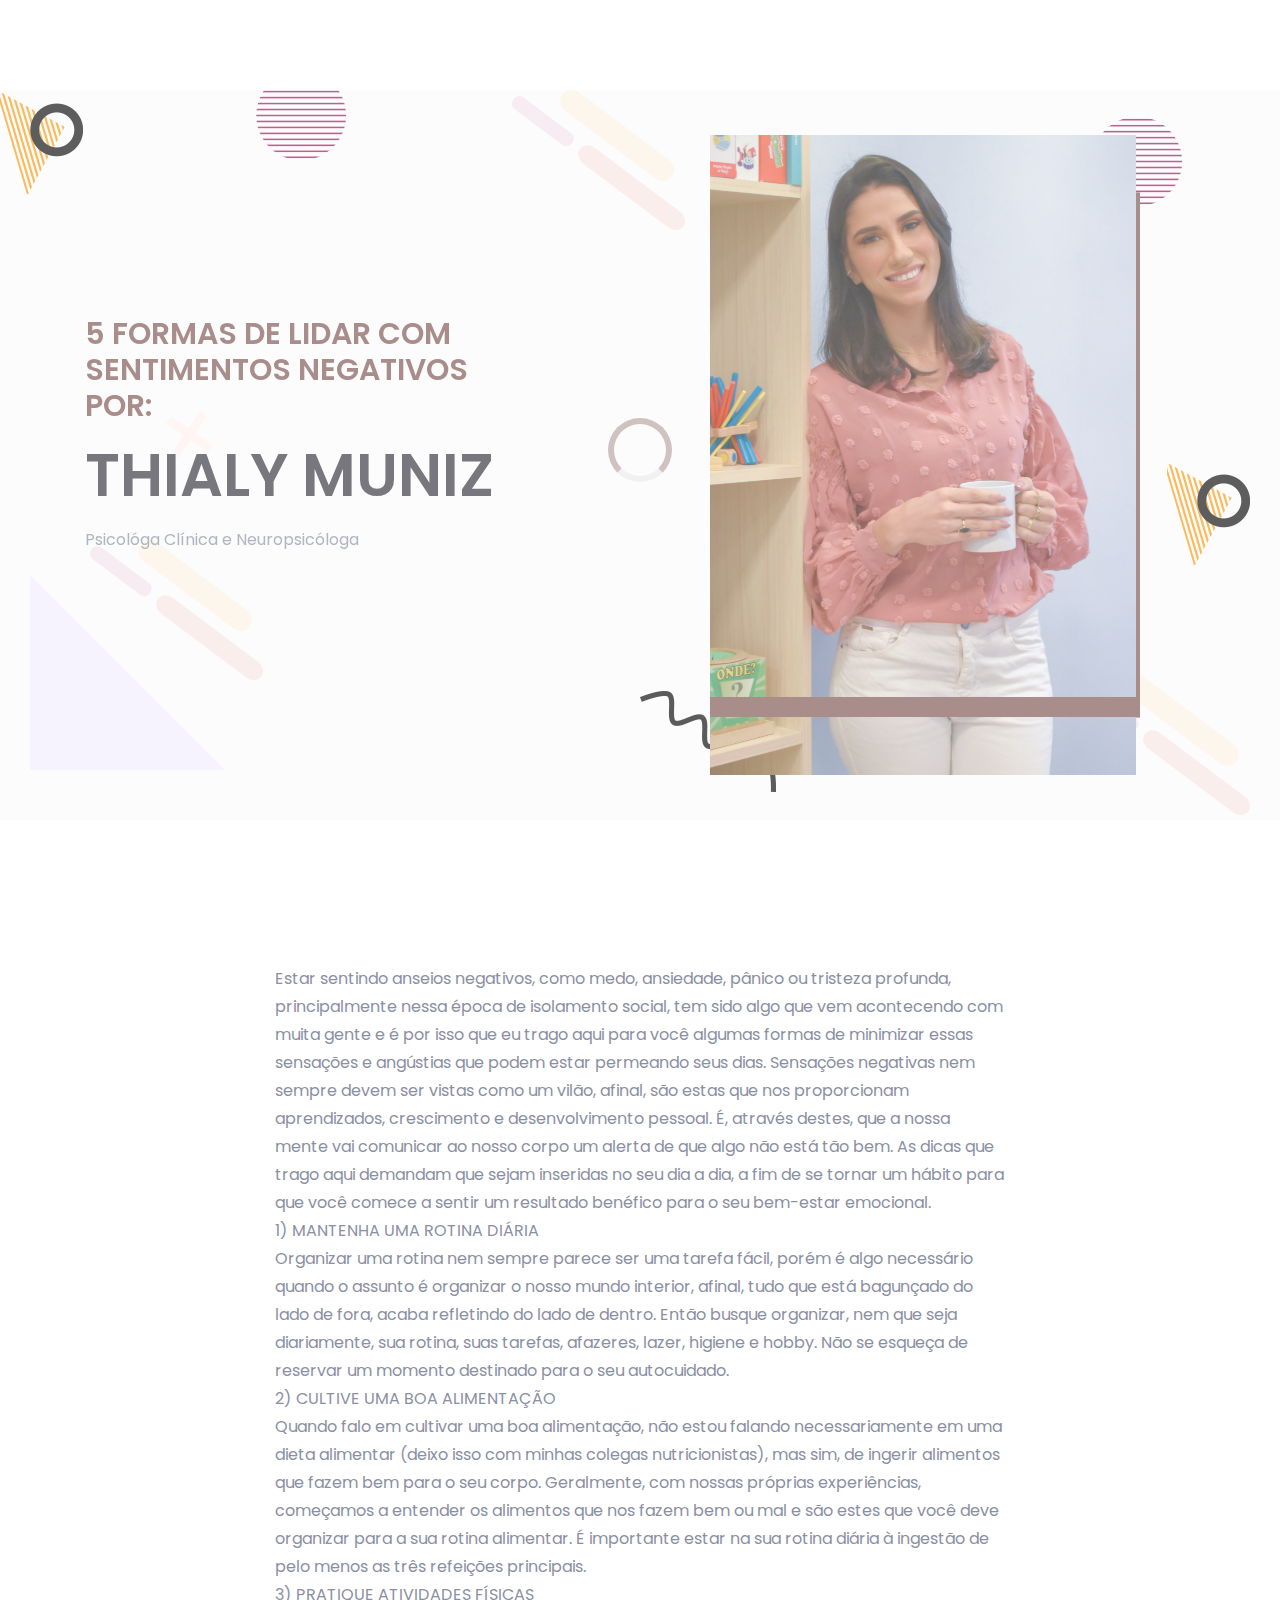
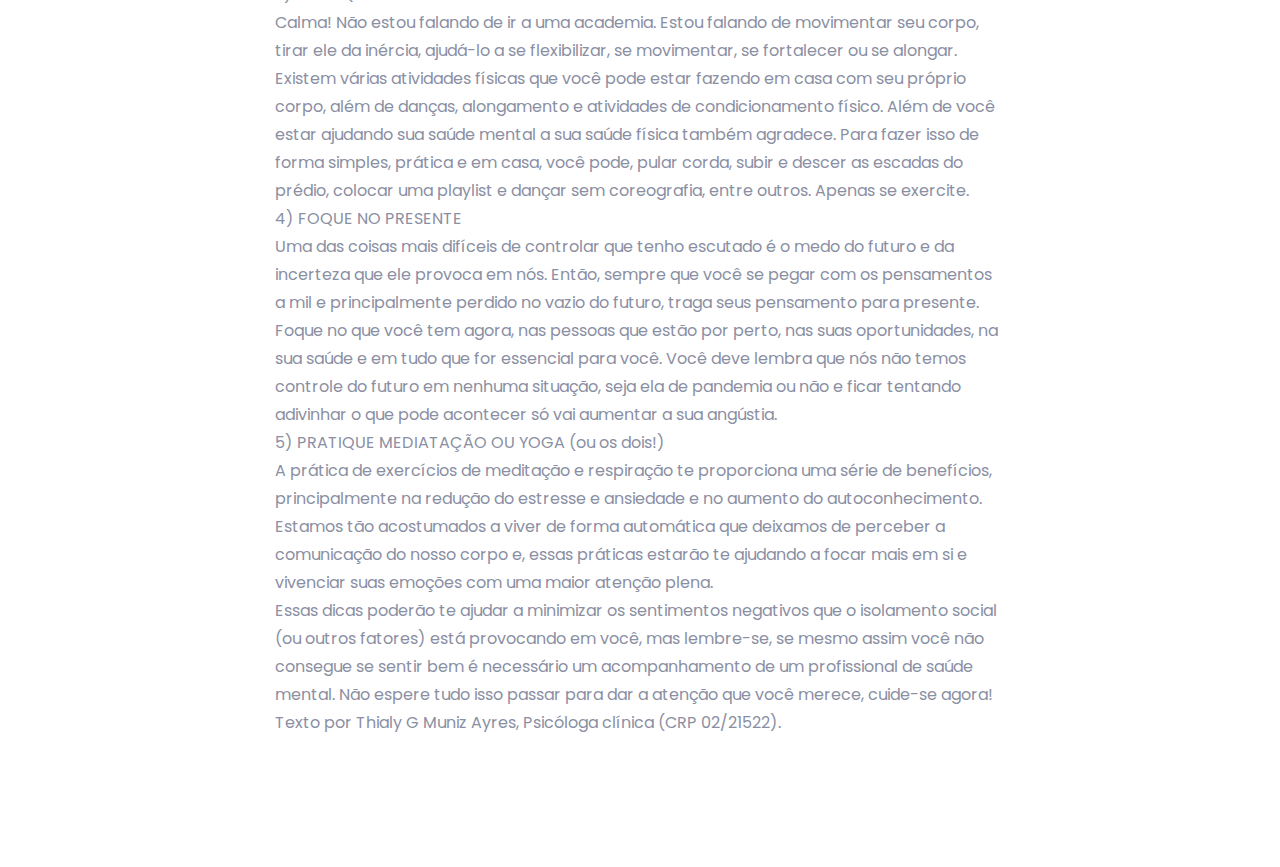
<file: blog.html>
<!DOCTYPE html>
<html lang="pt-br">
<head>
    <meta charset="UTF-8">
    <meta http-equiv="X-UA-Compatible" content="IE=edge">
    <meta name="viewport" content="width=device-width, initial-scale=1.0">
    <title>Blog psi Thialy Muniz</title>
    <link rel="shortcut icon" href="assets/images/favicon.ico" type="image/png">
      <!--====== Bootstrap css ======-->
      <link rel="stylesheet" href="assets/css/bootstrap.min.css">

      <!--====== Line Icons css ======-->
      <link rel="stylesheet" href="assets/css/LineIcons.css">
  
      <!--====== Magnific Popup css ======-->
      <link rel="stylesheet" href="assets/css/magnific-popup.css">
  
      <!--====== Default css ======-->
      <link rel="stylesheet" href="assets/css/default.css">
  
      <!--====== Style css ======-->
      <link rel="stylesheet" href="assets/css/style.css">
<style>
    .blogtexto{
        text-align: left;
    }
</style>
    
</head>
<body>
    <div class="preloader">
        <div class="loader_34">
            <div class="ytp-spinner">
                <div class="ytp-spinner-container">
                    <div class="ytp-spinner-rotator">
                        <div class="ytp-spinner-left">
                            <div class="ytp-spinner-circle"></div>
                        </div>
                        <div class="ytp-spinner-right">
                            <div class="ytp-spinner-circle"></div>
                        </div>
                    </div>
                </div>
            </div>
        </div>
    </div>

    <div id="parallax" class="header-content d-flex align-items-center">
        <div class="header-shape shape-one layer" data-depth="0.10">
            <img src="assets/images/banner/shape/shape-1.png" alt="Shape">
        </div> <!-- header shape -->
        <div class="header-shape shape-tow layer" data-depth="0.30">
            <img src="assets/images/banner/shape/shape-2.png" alt="Shape">
        </div> <!-- header shape -->
        <div class="header-shape shape-three layer" data-depth="0.40">
            <img src="assets/images/banner/shape/shape-3.png" alt="Shape">
        </div> <!-- header shape -->
        <div class="header-shape shape-fore layer" data-depth="0.60">
            <img src="assets/images/banner/shape/shape-2.png" alt="Shape">
        </div> <!-- header shape -->
        <div class="header-shape shape-five layer" data-depth="0.20">
            <img src="assets/images/banner/shape/shape-1.png" alt="Shape">
        </div> <!-- header shape -->
        <div class="header-shape shape-six layer" data-depth="0.15">
            <img src="assets/images/banner/shape/shape-4.png" alt="Shape">
        </div> <!-- header shape -->
        <div class="header-shape shape-seven layer" data-depth="0.50">
            <img src="assets/images/banner/shape/shape-5.png" alt="Shape">
        </div> <!-- header shape -->
        <div class="header-shape shape-eight layer" data-depth="0.40">
            <img src="assets/images/banner/shape/shape-3.png" alt="Shape">
        </div> <!-- header shape -->
        <div class="header-shape shape-nine layer" data-depth="0.20">
            <img src="assets/images/banner/shape/shape-6.png" alt="Shape">
        </div> <!-- header shape -->
        <div class="header-shape shape-ten layer" data-depth="0.30">
            <img src="assets/images/banner/shape/shape-3.png" alt="Shape">
        </div> <!-- header shape -->

        <div class="container">
            <div class="row align-items-center">
                <div class="col-xl-5 col-lg-6">
                    <div class="header-content-right">
                        <h4 class="sub-title">5 formas de lidar com sentimentos negativos por:</h4>
                        <h1 class="title">Thialy Muniz</h1>
                        <p>Psicológa Clínica e Neuropsicóloga</p>
                        
                        
                    </div> <!-- header content right -->
                </div>
                <div class="col-lg-6 offset-xl-1">
                    <div class="header-image d-none d-lg-block">
                        <img src="assets/images/banner/hero.png" alt="hero">
                    </div> <!-- header image -->
                </div>
            </div> <!-- row -->
        </div> <!-- container -->
       
    </div> <!-- header content -->
</header>

<!--====== HEADER PART ENDS ======-->

<!--====== ABOUT PART START ======-->

<section id="about" class="about-area pt-125 pb-130">
    <div class="container">
        <div class="row justify-content-center">
            <div class="col-lg-8">
                <div class="section-title text-center">
                    <h2 class="title"></h2>
                    <p class="blogtexto">Estar sentindo anseios negativos, como medo, ansiedade, pânico ou tristeza profunda,
                        principalmente nessa época de isolamento social, tem sido algo que vem acontecendo com
                        muita gente e é por isso que eu trago aqui para você algumas formas de minimizar essas
                        sensações e angústias que podem estar permeando seus dias.
                        Sensações negativas nem sempre devem ser vistas como um vilão, afinal, são estas que nos
                        proporcionam aprendizados, crescimento e desenvolvimento pessoal. É, através destes, que a
                        nossa mente vai comunicar ao nosso corpo um alerta de que algo não está tão bem.
                        As dicas que trago aqui demandam que sejam inseridas no seu dia a dia, a fim de se tornar um
                        hábito para que você comece a sentir um resultado benéfico para o seu bem-estar emocional. <br>
                        1) MANTENHA UMA ROTINA DIÁRIA <br>
                        Organizar uma rotina nem sempre parece ser uma tarefa fácil, porém é algo necessário
                        quando o assunto é organizar o nosso mundo interior, afinal, tudo que está bagunçado do
                        lado de fora, acaba refletindo do lado de dentro. Então busque organizar, nem que seja
                        diariamente, sua rotina, suas tarefas, afazeres, lazer, higiene e hobby. Não se esqueça de
                        reservar um momento destinado para o seu autocuidado. <br>
                        2) CULTIVE UMA BOA ALIMENTAÇÃO <br>
                        Quando falo em cultivar uma boa alimentação, não estou falando necessariamente em
                        uma dieta alimentar (deixo isso com minhas colegas nutricionistas), mas sim, de ingerir
                        alimentos que fazem bem para o seu corpo. Geralmente, com nossas próprias
                        experiências, começamos a entender os alimentos que nos fazem bem ou mal e são estes
                        que você deve organizar para a sua rotina alimentar. É importante estar na sua rotina
                        diária à ingestão de pelo menos as três refeições principais.<br>
                        3) PRATIQUE ATIVIDADES FÍSICAS<br>
                        Calma! Não estou falando de ir a uma academia. Estou falando de movimentar seu corpo,
                        tirar ele da inércia, ajudá-lo a se flexibilizar, se movimentar, se fortalecer ou se alongar.
                        Existem várias atividades físicas que você pode estar fazendo em casa com seu próprio
                        corpo, além de danças, alongamento e atividades de condicionamento físico. Além de você
                        estar ajudando sua saúde mental a sua saúde física também agradece. Para fazer isso de
                        forma simples, prática e em casa, você pode, pular corda, subir e descer as escadas do
                        prédio, colocar uma playlist e dançar sem coreografia, entre outros. Apenas se exercite.<br>
                        4) FOQUE NO PRESENTE<br>
                        Uma das coisas mais difíceis de controlar que tenho escutado é o medo do futuro e da
                        incerteza que ele provoca em nós. Então, sempre que você se pegar com os pensamentos
                        a mil e principalmente perdido no vazio do futuro, traga seus pensamento para presente.
                        Foque no que você tem agora, nas pessoas que estão por perto, nas suas oportunidades,
                        
                        na sua saúde e em tudo que for essencial para você. Você deve lembra que nós não temos
                        controle do futuro em nenhuma situação, seja ela de pandemia ou não e ficar tentando
                        adivinhar o que pode acontecer só vai aumentar a sua angústia.<br>
                        5) PRATIQUE MEDIATAÇÃO OU YOGA (ou os dois!)<br>
                        A prática de exercícios de meditação e respiração te proporciona uma série de benefícios,
                        principalmente na redução do estresse e ansiedade e no aumento do autoconhecimento.
                        Estamos tão acostumados a viver de forma automática que deixamos de perceber a
                        comunicação do nosso corpo e, essas práticas estarão te ajudando a focar mais em si e
                        vivenciar suas emoções com uma maior atenção plena.<br>
                        
                        Essas dicas poderão te ajudar a minimizar os sentimentos negativos que o isolamento social
                        (ou outros fatores) está provocando em você, mas lembre-se, se mesmo assim você não
                        consegue se sentir bem é necessário um acompanhamento de um profissional de saúde
                        mental. Não espere tudo isso passar para dar a atenção que você merece, cuide-se agora!<br>
                        
                        Texto por Thialy G Muniz Ayres, Psicóloga clínica (CRP 02/21522).</p>
                </div> <!-- section title -->
            </div>
        </div> <!-- row -->
     
                      
           
                                
                 
                     
                    </div> <!-- skill item -->
                </div> <!-- about skills -->
            </div>
        </div> <!-- row -->
    </div> <!-- container -->
</section>









          <!--====== jquery js ======-->
    <script src="assets/js/vendor/modernizr-3.6.0.min.js"></script>
    <script src="assets/js/vendor/jquery-1.12.4.min.js"></script>

    <!--====== Bootstrap js ======-->
    <script src="assets/js/bootstrap.min.js"></script>
    <script src="assets/js/popper.min.js"></script>

    <!--====== Magnific Popup js ======-->
    <script src="assets/js/jquery.magnific-popup.min.js"></script>

    <!--====== Parallax js ======-->
    <script src="assets/js/parallax.min.js"></script>

    <!--====== Counter Up js ======-->
    <script src="assets/js/waypoints.min.js"></script>
    <script src="assets/js/jquery.counterup.min.js"></script>


    <!--====== Appear js ======-->
    <script src="assets/js/jquery.appear.min.js"></script>

    <!--====== Scrolling js ======-->
    <script src="assets/js/scrolling-nav.js"></script>
    <script src="assets/js/jquery.easing.min.js"></script>


    <!--====== Main js ======-->
    <script src="assets/js/main.js"></script>
</body>
</html>
</file>
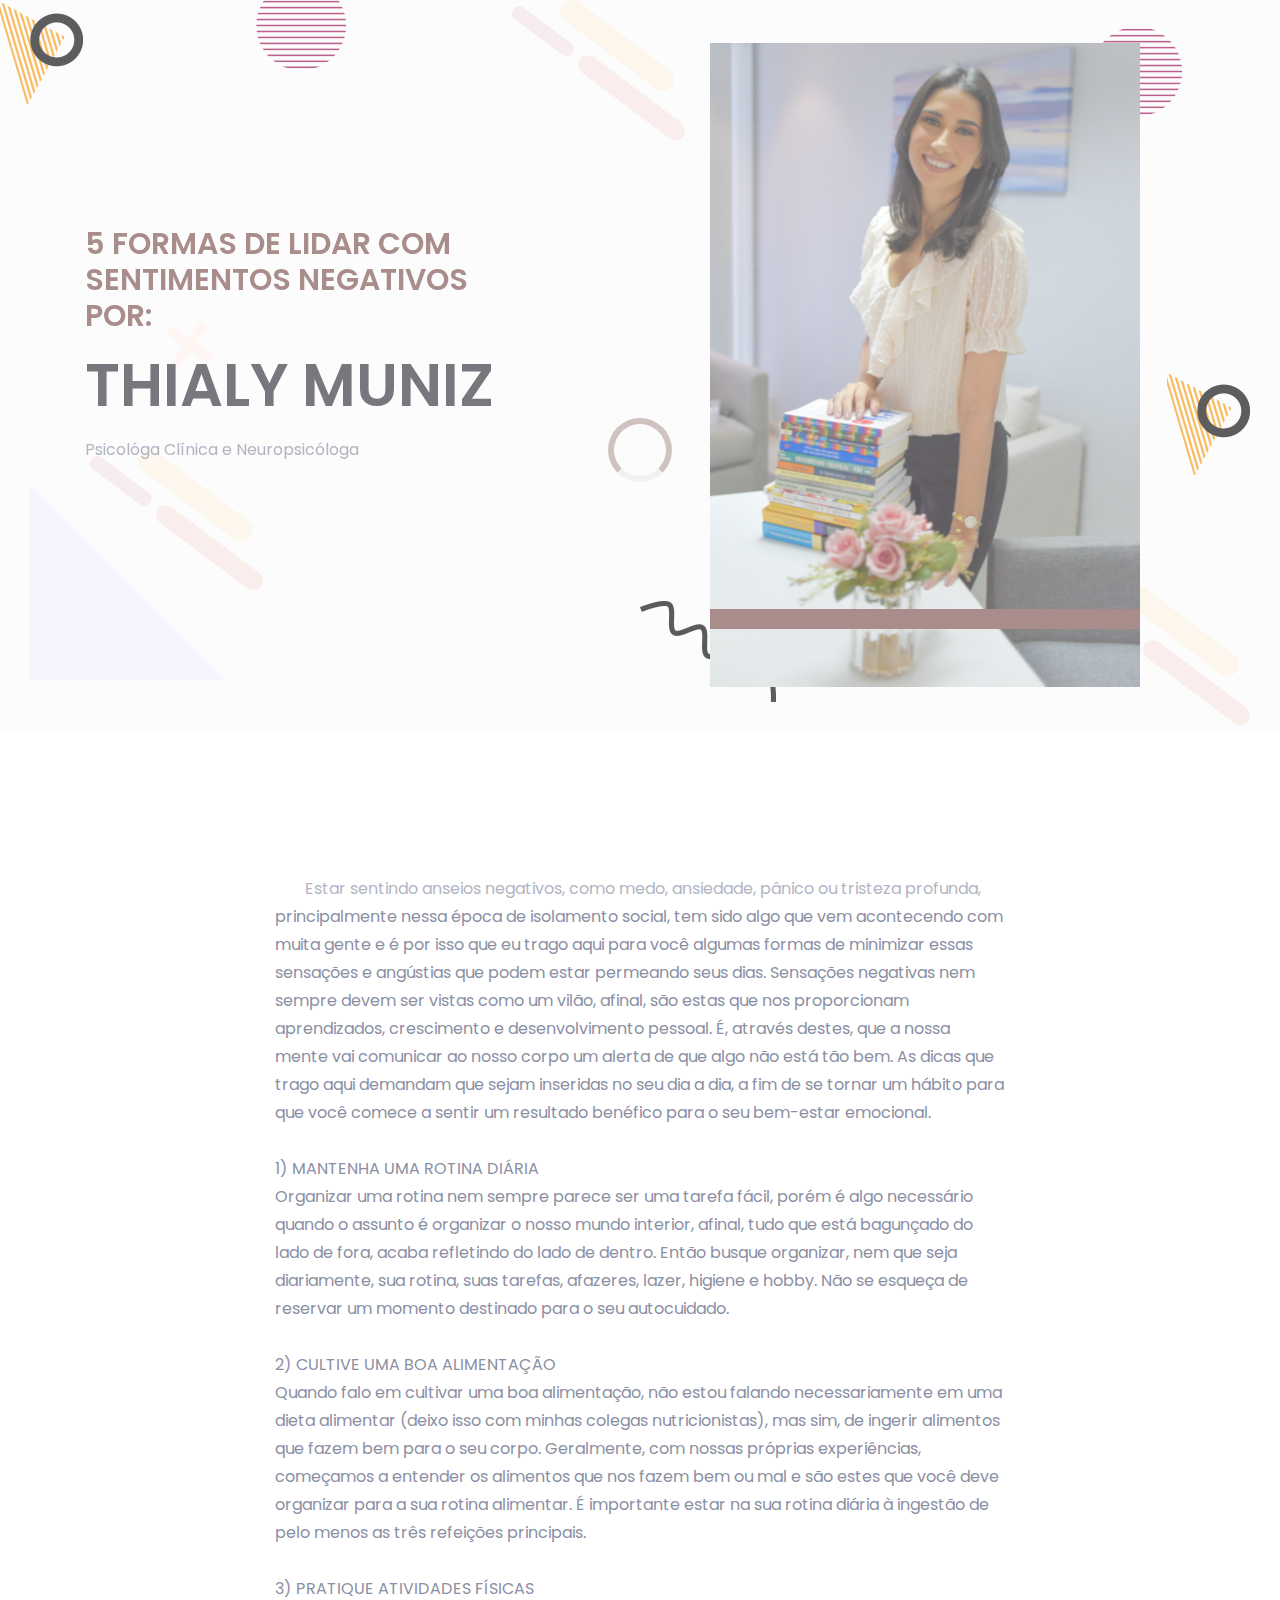
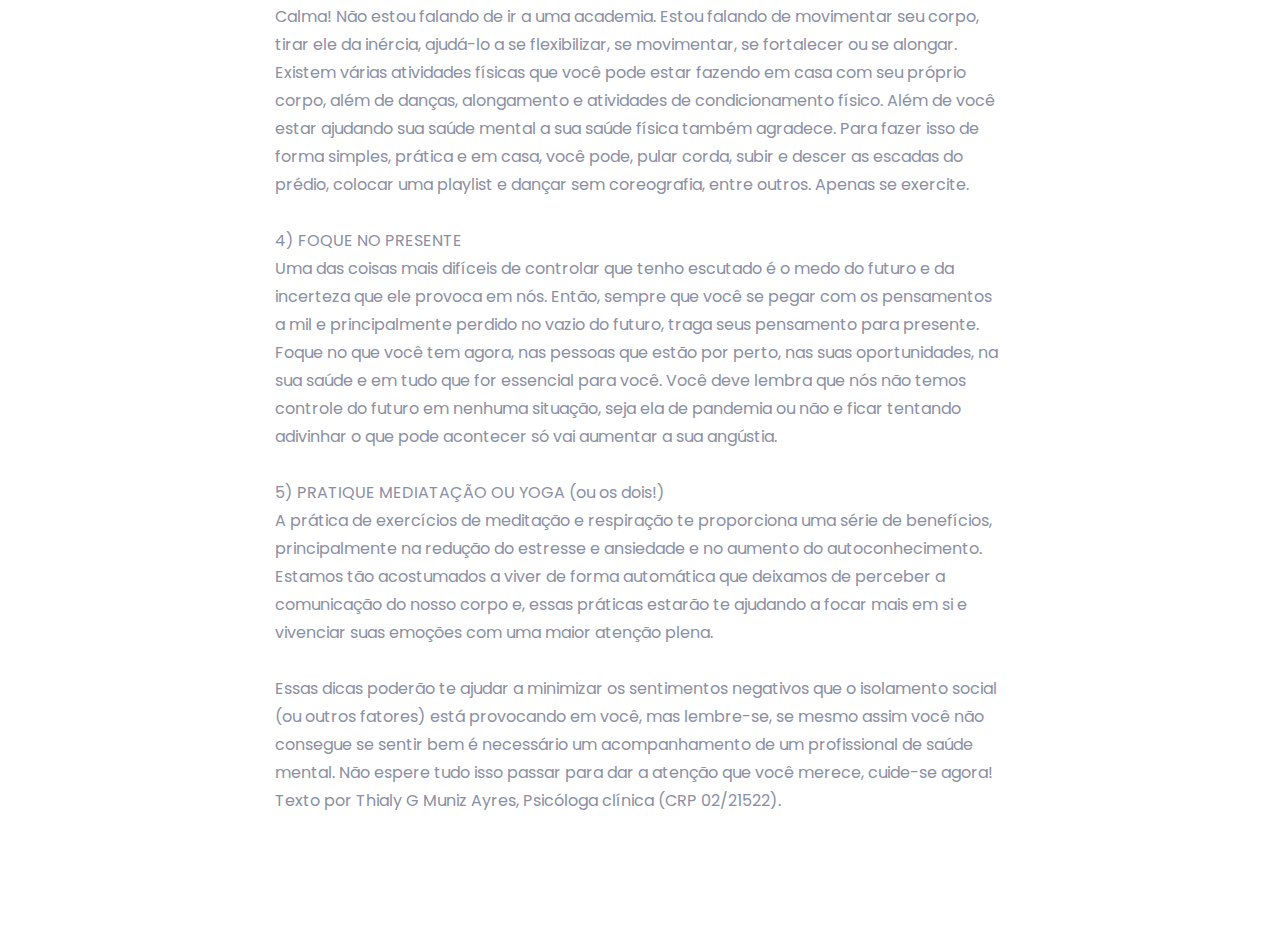
<file: blog01.html>
<!DOCTYPE html>
<html lang="pt-br">
<head>
    <meta charset="UTF-8">
    <meta http-equiv="X-UA-Compatible" content="IE=edge">
    <meta name="viewport" content="width=device-width, initial-scale=1.0">
    <title>Blog psi Thialy Muniz</title>
    <link rel="shortcut icon" href="assets/images/favicon.ico" type="image/png">
      <!--====== Bootstrap css ======-->
      <link rel="stylesheet" href="assets/css/bootstrap.min.css">

      <!--====== Line Icons css ======-->
      <link rel="stylesheet" href="assets/css/LineIcons.css">
  
      <!--====== Magnific Popup css ======-->
      <link rel="stylesheet" href="assets/css/magnific-popup.css">
  
      <!--====== Default css ======-->
      <link rel="stylesheet" href="assets/css/default.css">
  
      <!--====== Style css ======-->
      <link rel="stylesheet" href="assets/css/style.css">
<style>
    .blogtexto{
        text-align: left;
        text-indent: 30px;

    }
    .header-content{
        margin: 0;
    }
</style>
    
</head>
<body>
    <div class="preloader">
        <div class="loader_34">
            <div class="ytp-spinner">
                <div class="ytp-spinner-container">
                    <div class="ytp-spinner-rotator">
                        <div class="ytp-spinner-left">
                            <div class="ytp-spinner-circle"></div>
                        </div>
                        <div class="ytp-spinner-right">
                            <div class="ytp-spinner-circle"></div>
                        </div>
                    </div>
                </div>
            </div>
        </div>
    </div>

    <div id="parallax" class="header-content d-flex align-items-center">
        <div class="header-shape shape-one layer" data-depth="0.10">
            <img src="assets/images/banner/shape/shape-1.png" alt="Shape">
        </div> <!-- header shape -->
        <div class="header-shape shape-tow layer" data-depth="0.30">
            <img src="assets/images/banner/shape/shape-2.png" alt="Shape">
        </div> <!-- header shape -->
        <div class="header-shape shape-three layer" data-depth="0.40">
            <img src="assets/images/banner/shape/shape-3.png" alt="Shape">
        </div> <!-- header shape -->
        <div class="header-shape shape-fore layer" data-depth="0.60">
            <img src="assets/images/banner/shape/shape-2.png" alt="Shape">
        </div> <!-- header shape -->
        <div class="header-shape shape-five layer" data-depth="0.20">
            <img src="assets/images/banner/shape/shape-1.png" alt="Shape">
        </div> <!-- header shape -->
        <div class="header-shape shape-six layer" data-depth="0.15">
            <img src="assets/images/banner/shape/shape-4.png" alt="Shape">
        </div> <!-- header shape -->
        <div class="header-shape shape-seven layer" data-depth="0.50">
            <img src="assets/images/banner/shape/shape-5.png" alt="Shape">
        </div> <!-- header shape -->
        <div class="header-shape shape-eight layer" data-depth="0.40">
            <img src="assets/images/banner/shape/shape-3.png" alt="Shape">
        </div> <!-- header shape -->
        <div class="header-shape shape-nine layer" data-depth="0.20">
            <img src="assets/images/banner/shape/shape-6.png" alt="Shape">
        </div> <!-- header shape -->
        <div class="header-shape shape-ten layer" data-depth="0.30">
            <img src="assets/images/banner/shape/shape-3.png" alt="Shape">
        </div> <!-- header shape -->

        <div class="container">
            <div class="row align-items-center">
                <div class="col-xl-5 col-lg-6">
                    <div class="header-content-right">
                        <h4 class="sub-title">5 formas de lidar com sentimentos negativos por:</h4>
                        <h1 class="title">Thialy Muniz</h1>
                        <p>Psicológa Clínica e Neuropsicóloga</p>
                        
                        
                    </div> <!-- header content right -->
                </div>
                <div class="col-lg-6 offset-xl-1">
                    <div class="header-image d-none d-lg-block">
                        <img src="assets/images/blog01.png" alt="hero">
                    </div> <!-- header image -->
                </div>
            </div> <!-- row -->
        </div> <!-- container -->
       
    </div> <!-- header content -->
</header>

<!--====== HEADER PART ENDS ======-->

<!--====== ABOUT PART START ======-->

<section id="about" class="about-area pt-125 pb-130">
    <div class="container">
        <div class="row justify-content-center">
            <div class="col-lg-8">
                <div class="section-title text-center">
                    <h2 class="title"></h2>
                    <p class="blogtexto">     Estar sentindo anseios negativos, como medo, ansiedade, pânico ou tristeza profunda,
                        principalmente nessa época de isolamento social, tem sido algo que vem acontecendo com
                        muita gente e é por isso que eu trago aqui para você algumas formas de minimizar essas
                        sensações e angústias que podem estar permeando seus dias.
                        Sensações negativas nem sempre devem ser vistas como um vilão, afinal, são estas que nos
                        proporcionam aprendizados, crescimento e desenvolvimento pessoal. É, através destes, que a
                        nossa mente vai comunicar ao nosso corpo um alerta de que algo não está tão bem.
                        As dicas que trago aqui demandam que sejam inseridas no seu dia a dia, a fim de se tornar um
                        hábito para que você comece a sentir um resultado benéfico para o seu bem-estar emocional. <br> <br>
                        1) MANTENHA UMA ROTINA DIÁRIA <br>
                        Organizar uma rotina nem sempre parece ser uma tarefa fácil, porém é algo necessário
                        quando o assunto é organizar o nosso mundo interior, afinal, tudo que está bagunçado do
                        lado de fora, acaba refletindo do lado de dentro. Então busque organizar, nem que seja
                        diariamente, sua rotina, suas tarefas, afazeres, lazer, higiene e hobby. Não se esqueça de
                        reservar um momento destinado para o seu autocuidado. <br> <br>
                        2) CULTIVE UMA BOA ALIMENTAÇÃO <br>
                        Quando falo em cultivar uma boa alimentação, não estou falando necessariamente em
                        uma dieta alimentar (deixo isso com minhas colegas nutricionistas), mas sim, de ingerir
                        alimentos que fazem bem para o seu corpo. Geralmente, com nossas próprias
                        experiências, começamos a entender os alimentos que nos fazem bem ou mal e são estes
                        que você deve organizar para a sua rotina alimentar. É importante estar na sua rotina
                        diária à ingestão de pelo menos as três refeições principais.<br> <br>
                        3) PRATIQUE ATIVIDADES FÍSICAS<br>
                        Calma! Não estou falando de ir a uma academia. Estou falando de movimentar seu corpo,
                        tirar ele da inércia, ajudá-lo a se flexibilizar, se movimentar, se fortalecer ou se alongar.
                        Existem várias atividades físicas que você pode estar fazendo em casa com seu próprio
                        corpo, além de danças, alongamento e atividades de condicionamento físico. Além de você
                        estar ajudando sua saúde mental a sua saúde física também agradece. Para fazer isso de
                        forma simples, prática e em casa, você pode, pular corda, subir e descer as escadas do
                        prédio, colocar uma playlist e dançar sem coreografia, entre outros. Apenas se exercite.<br> <br>
                        4) FOQUE NO PRESENTE<br>
                        Uma das coisas mais difíceis de controlar que tenho escutado é o medo do futuro e da
                        incerteza que ele provoca em nós. Então, sempre que você se pegar com os pensamentos
                        a mil e principalmente perdido no vazio do futuro, traga seus pensamento para presente.
                        Foque no que você tem agora, nas pessoas que estão por perto, nas suas oportunidades,
                        
                        na sua saúde e em tudo que for essencial para você. Você deve lembra que nós não temos
                        controle do futuro em nenhuma situação, seja ela de pandemia ou não e ficar tentando
                        adivinhar o que pode acontecer só vai aumentar a sua angústia.<br> <br>
                        5) PRATIQUE MEDIATAÇÃO OU YOGA (ou os dois!)<br>
                        A prática de exercícios de meditação e respiração te proporciona uma série de benefícios,
                        principalmente na redução do estresse e ansiedade e no aumento do autoconhecimento.
                        Estamos tão acostumados a viver de forma automática que deixamos de perceber a
                        comunicação do nosso corpo e, essas práticas estarão te ajudando a focar mais em si e
                        vivenciar suas emoções com uma maior atenção plena.<br> <br>
                        
                        Essas dicas poderão te ajudar a minimizar os sentimentos negativos que o isolamento social
                        (ou outros fatores) está provocando em você, mas lembre-se, se mesmo assim você não
                        consegue se sentir bem é necessário um acompanhamento de um profissional de saúde
                        mental. Não espere tudo isso passar para dar a atenção que você merece, cuide-se agora!<br>
                        
                        Texto por Thialy G Muniz Ayres, Psicóloga clínica (CRP 02/21522).</p>
                </div> <!-- section title -->
            </div>
        </div> <!-- row -->
     
                      
           
                                
                 
                     
                    </div> <!-- skill item -->
                </div> <!-- about skills -->
            </div>
        </div> <!-- row -->
    </div> <!-- container -->
</section>









          <!--====== jquery js ======-->
    <script src="assets/js/vendor/modernizr-3.6.0.min.js"></script>
    <script src="assets/js/vendor/jquery-1.12.4.min.js"></script>

    <!--====== Bootstrap js ======-->
    <script src="assets/js/bootstrap.min.js"></script>
    <script src="assets/js/popper.min.js"></script>

    <!--====== Magnific Popup js ======-->
    <script src="assets/js/jquery.magnific-popup.min.js"></script>

    <!--====== Parallax js ======-->
    <script src="assets/js/parallax.min.js"></script>

    <!--====== Counter Up js ======-->
    <script src="assets/js/waypoints.min.js"></script>
    <script src="assets/js/jquery.counterup.min.js"></script>


    <!--====== Appear js ======-->
    <script src="assets/js/jquery.appear.min.js"></script>

    <!--====== Scrolling js ======-->
    <script src="assets/js/scrolling-nav.js"></script>
    <script src="assets/js/jquery.easing.min.js"></script>


    <!--====== Main js ======-->
    <script src="assets/js/main.js"></script>
</body>
</html>
</file>
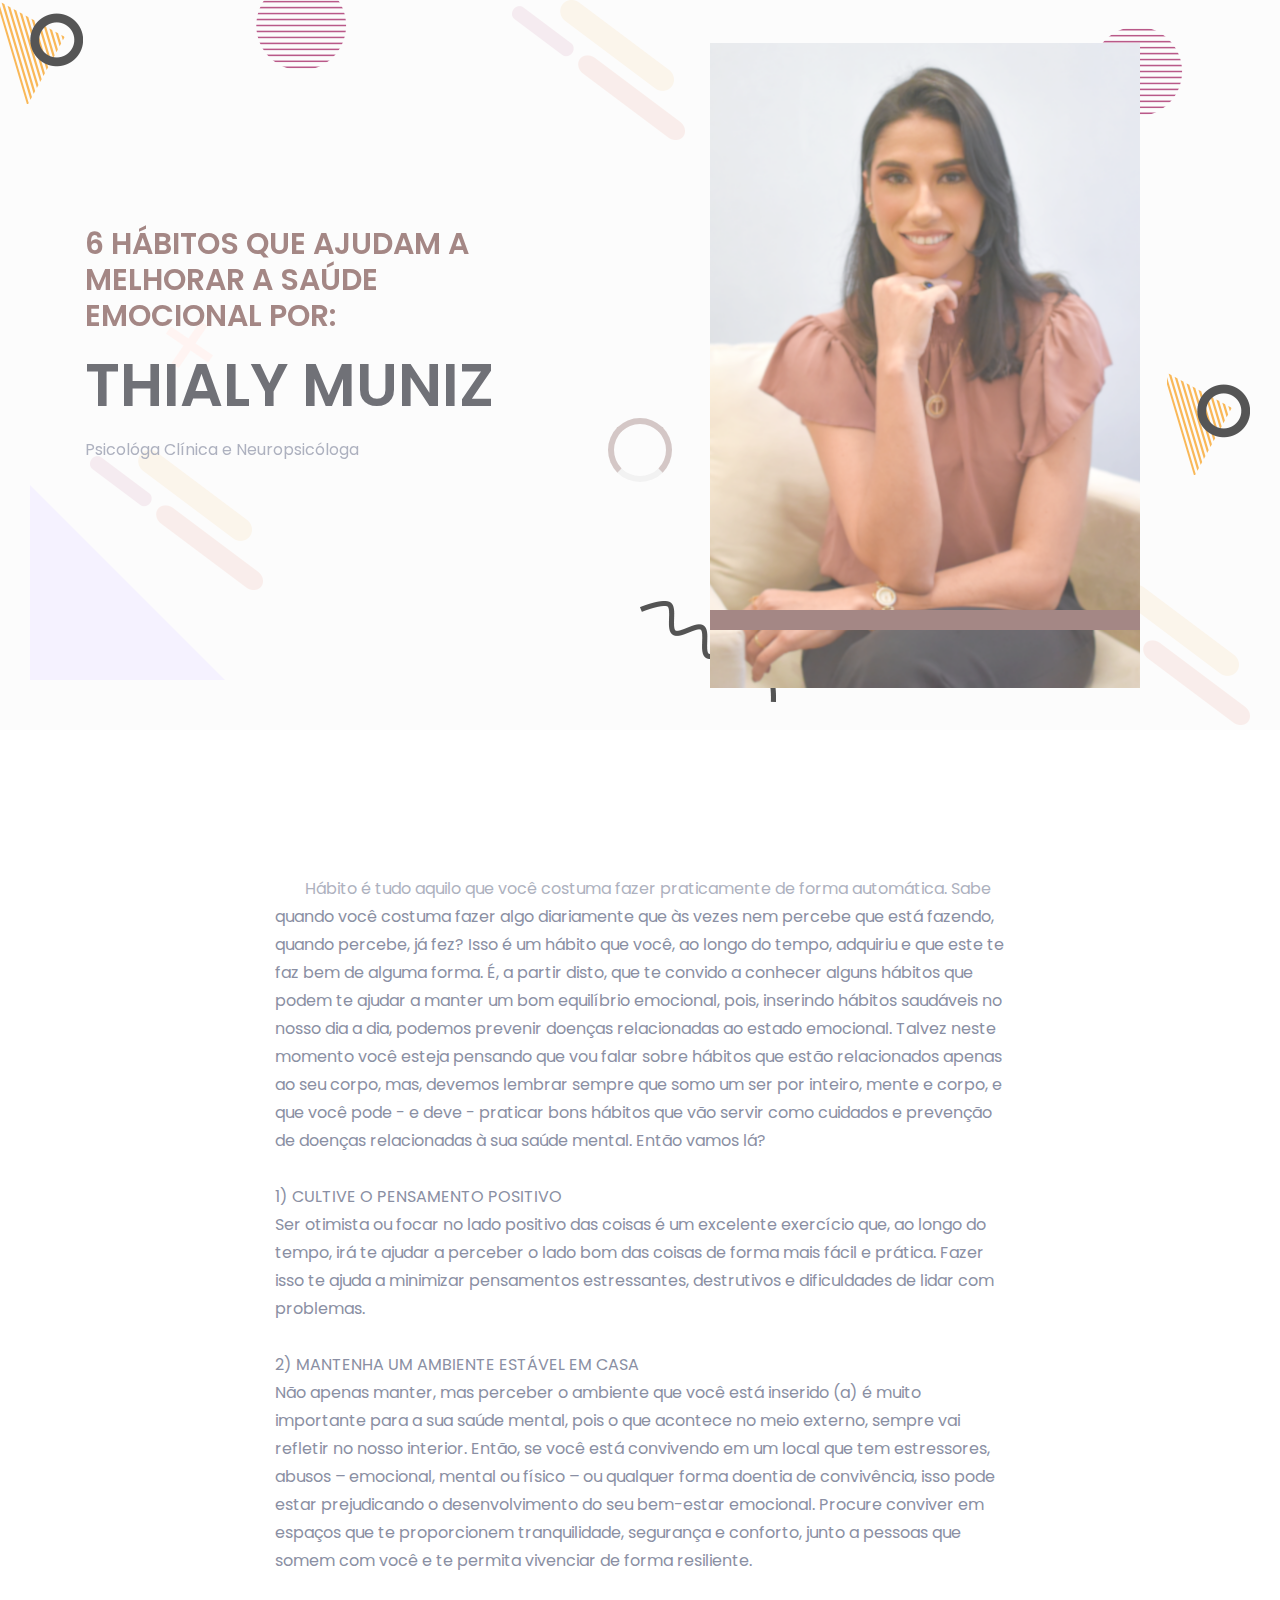
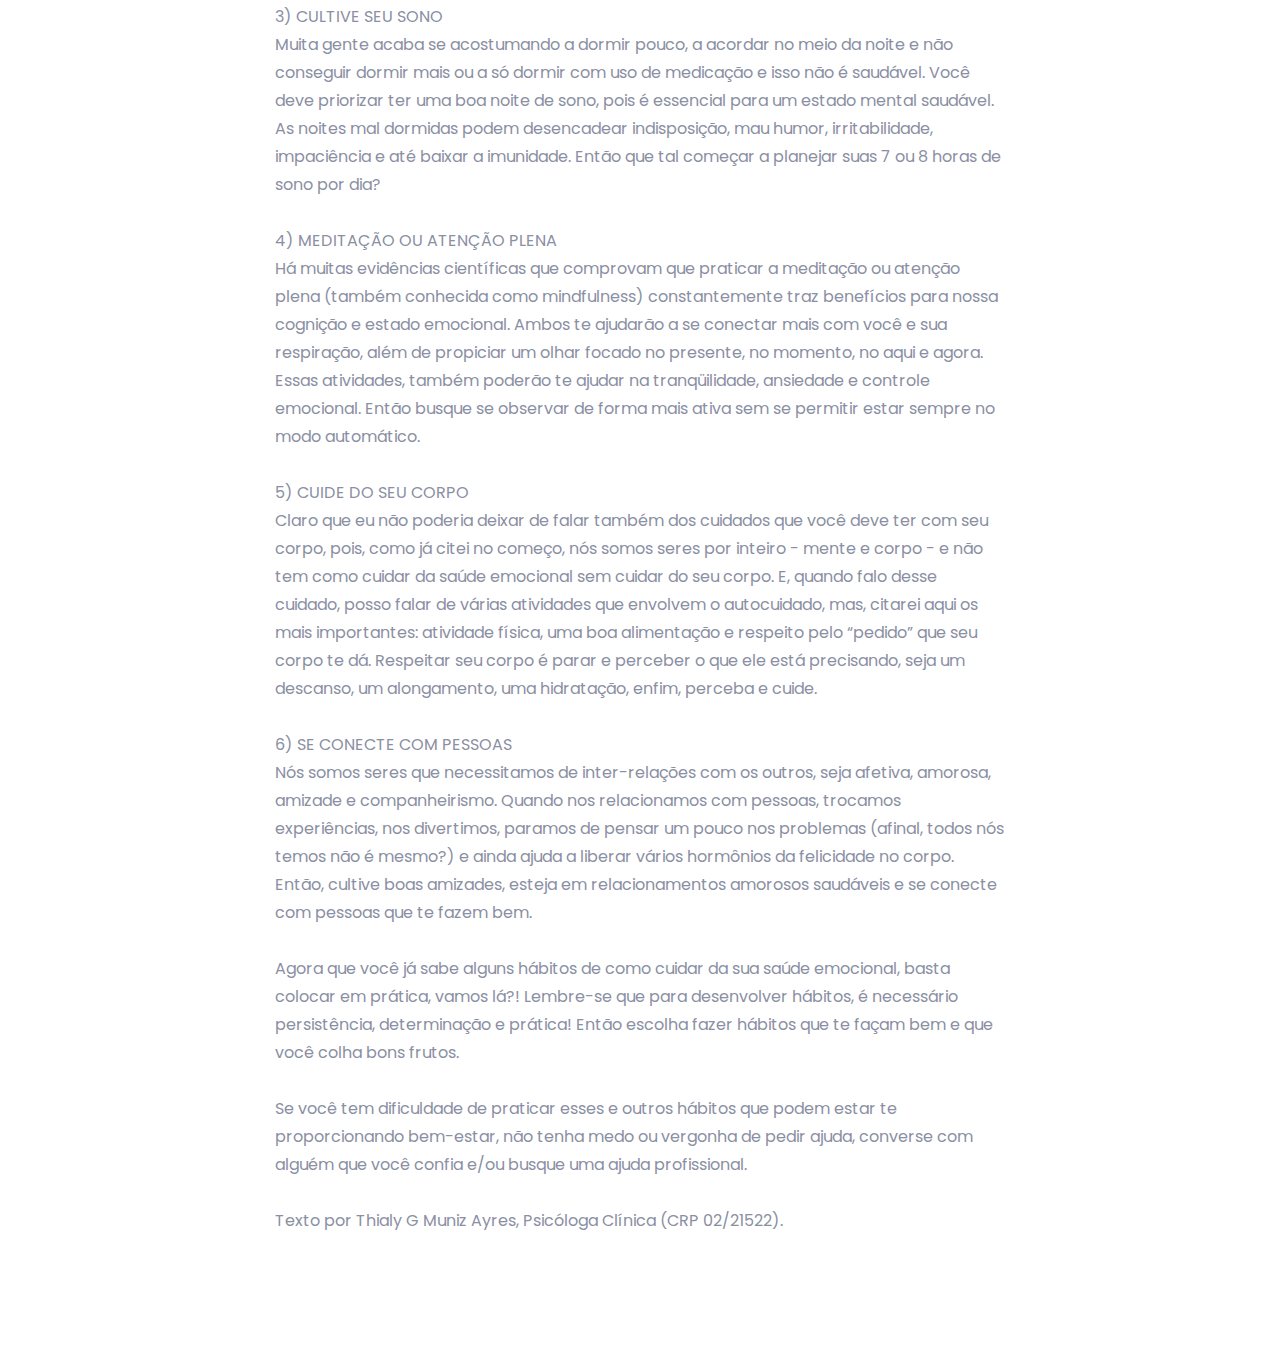
<file: blog02.html>
<!DOCTYPE html>
<html lang="pt-br">
<head>
    <meta charset="UTF-8">
    <meta http-equiv="X-UA-Compatible" content="IE=edge">
    <meta name="viewport" content="width=device-width, initial-scale=1.0">
    <title>Blog psi Thialy Muniz</title>
    <link rel="shortcut icon" href="assets/images/favicon.ico" type="image/png">
      <!--====== Bootstrap css ======-->
      <link rel="stylesheet" href="assets/css/bootstrap.min.css">

      <!--====== Line Icons css ======-->
      <link rel="stylesheet" href="assets/css/LineIcons.css">
  
      <!--====== Magnific Popup css ======-->
      <link rel="stylesheet" href="assets/css/magnific-popup.css">
  
      <!--====== Default css ======-->
      <link rel="stylesheet" href="assets/css/default.css">
  
      <!--====== Style css ======-->
      <link rel="stylesheet" href="assets/css/style.css">
<style>
    .blogtexto{
        text-align: left;
        text-indent: 30px;
    }
    .header-content{
        margin: 0;
    }
</style>
    
</head>
<body>
    <div class="preloader">
        <div class="loader_34">
            <div class="ytp-spinner">
                <div class="ytp-spinner-container">
                    <div class="ytp-spinner-rotator">
                        <div class="ytp-spinner-left">
                            <div class="ytp-spinner-circle"></div>
                        </div>
                        <div class="ytp-spinner-right">
                            <div class="ytp-spinner-circle"></div>
                        </div>
                    </div>
                </div>
            </div>
        </div>
    </div>

    <div id="parallax" class="header-content d-flex align-items-center">
        <div class="header-shape shape-one layer" data-depth="0.10">
            <img src="assets/images/banner/shape/shape-1.png" alt="Shape">
        </div> <!-- header shape -->
        <div class="header-shape shape-tow layer" data-depth="0.30">
            <img src="assets/images/banner/shape/shape-2.png" alt="Shape">
        </div> <!-- header shape -->
        <div class="header-shape shape-three layer" data-depth="0.40">
            <img src="assets/images/banner/shape/shape-3.png" alt="Shape">
        </div> <!-- header shape -->
        <div class="header-shape shape-fore layer" data-depth="0.60">
            <img src="assets/images/banner/shape/shape-2.png" alt="Shape">
        </div> <!-- header shape -->
        <div class="header-shape shape-five layer" data-depth="0.20">
            <img src="assets/images/banner/shape/shape-1.png" alt="Shape">
        </div> <!-- header shape -->
        <div class="header-shape shape-six layer" data-depth="0.15">
            <img src="assets/images/banner/shape/shape-4.png" alt="Shape">
        </div> <!-- header shape -->
        <div class="header-shape shape-seven layer" data-depth="0.50">
            <img src="assets/images/banner/shape/shape-5.png" alt="Shape">
        </div> <!-- header shape -->
        <div class="header-shape shape-eight layer" data-depth="0.40">
            <img src="assets/images/banner/shape/shape-3.png" alt="Shape">
        </div> <!-- header shape -->
        <div class="header-shape shape-nine layer" data-depth="0.20">
            <img src="assets/images/banner/shape/shape-6.png" alt="Shape">
        </div> <!-- header shape -->
        <div class="header-shape shape-ten layer" data-depth="0.30">
            <img src="assets/images/banner/shape/shape-3.png" alt="Shape">
        </div> <!-- header shape -->

        <div class="container">
            <div class="row align-items-center">
                <div class="col-xl-5 col-lg-6">
                    <div class="header-content-right">
                        <h4 class="sub-title">6 hábitos que ajudam a melhorar a saúde emocional por:</h4>
                        <h1 class="title">Thialy Muniz</h1>
                        <p>Psicológa Clínica e Neuropsicóloga</p>
                        
                        
                    </div> <!-- header content right -->
                </div>
                <div class="col-lg-6 offset-xl-1">
                    <div class="header-image d-none d-lg-block">
                        <img src="assets/images/blog02.png" alt="hero">
                    </div> <!-- header image -->
                </div>
            </div> <!-- row -->
        </div> <!-- container -->
       
    </div> <!-- header content -->
</header>

<!--====== HEADER PART ENDS ======-->

<!--====== ABOUT PART START ======-->

<section id="about" class="about-area pt-125 pb-130">
    <div class="container">
        <div class="row justify-content-center">
            <div class="col-lg-8">
                <div class="section-title text-center">
                    <h2 class="title"></h2>
                    <p class="blogtexto">     Hábito é tudo aquilo que você costuma fazer praticamente de forma automática. Sabe quando
                        você costuma fazer algo diariamente que às vezes nem percebe que está fazendo, quando
                        percebe, já fez? Isso é um hábito que você, ao longo do tempo, adquiriu e que este te faz bem
                        de alguma forma. É, a partir disto, que te convido a conhecer alguns hábitos que podem te
                        ajudar a manter um bom equilíbrio emocional, pois, inserindo hábitos saudáveis no nosso dia a
                        dia, podemos prevenir doenças relacionadas ao estado emocional.
                        Talvez neste momento você esteja pensando que vou falar sobre hábitos que estão
                        relacionados apenas ao seu corpo, mas, devemos lembrar sempre que somo um ser por
                        inteiro, mente e corpo, e que você pode - e deve - praticar bons hábitos que vão servir como
                        cuidados e prevenção de doenças relacionadas à sua saúde mental. Então vamos lá? <br> <br>
                        1) CULTIVE O PENSAMENTO POSITIVO<br>
                        Ser otimista ou focar no lado positivo das coisas é um excelente exercício que, ao
                        longo do tempo, irá te ajudar a perceber o lado bom das coisas de forma mais fácil e
                        prática. Fazer isso te ajuda a minimizar pensamentos estressantes, destrutivos e
                        dificuldades de lidar com problemas.<br> <br>
                        2) MANTENHA UM AMBIENTE ESTÁVEL EM CASA<br>
                        Não apenas manter, mas perceber o ambiente que você está inserido (a) é muito
                        importante para a sua saúde mental, pois o que acontece no meio externo, sempre vai
                        refletir no nosso interior. Então, se você está convivendo em um local que tem
                        estressores, abusos – emocional, mental ou físico – ou qualquer forma doentia de
                        convivência, isso pode estar prejudicando o desenvolvimento do seu bem-estar
                        emocional. Procure conviver em espaços que te proporcionem tranquilidade,
                        segurança e conforto, junto a pessoas que somem com você e te permita vivenciar de
                        forma resiliente.<br> <br>
                        3) CULTIVE SEU SONO<br>
                        Muita gente acaba se acostumando a dormir pouco, a acordar no meio da noite e não
                        conseguir dormir mais ou a só dormir com uso de medicação e isso não é saudável.
                        Você deve priorizar ter uma boa noite de sono, pois é essencial para um estado mental
                        saudável. As noites mal dormidas podem desencadear indisposição, mau humor,
                        irritabilidade, impaciência e até baixar a imunidade. Então que tal começar a planejar
                        suas 7 ou 8 horas de sono por dia?<br> <br>
                        4) MEDITAÇÃO OU ATENÇÃO PLENA<br>
                        Há muitas evidências científicas que comprovam que praticar a meditação ou atenção
                        plena (também conhecida como mindfulness) constantemente traz benefícios para
                        nossa cognição e estado emocional. Ambos te ajudarão a se conectar mais com você e
                        sua respiração, além de propiciar um olhar focado no presente, no momento, no aqui
                        e agora. Essas atividades, também poderão te ajudar na tranqüilidade, ansiedade e
                        
                        controle emocional. Então busque se observar de forma mais ativa sem se permitir
                        estar sempre no modo automático.<br> <br>
                        5) CUIDE DO SEU CORPO<br>
                        Claro que eu não poderia deixar de falar também dos cuidados que você deve ter com
                        seu corpo, pois, como já citei no começo, nós somos seres por inteiro - mente e corpo
                        - e não tem como cuidar da saúde emocional sem cuidar do seu corpo. E, quando falo
                        desse cuidado, posso falar de várias atividades que envolvem o autocuidado, mas,
                        citarei aqui os mais importantes: atividade física, uma boa alimentação e respeito pelo
                        “pedido” que seu corpo te dá. Respeitar seu corpo é parar e perceber o que ele está
                        precisando, seja um descanso, um alongamento, uma hidratação, enfim, perceba e
                        cuide.<br> <br>
                        6) SE CONECTE COM PESSOAS<br>
                        Nós somos seres que necessitamos de inter-relações com os outros, seja afetiva,
                        amorosa, amizade e companheirismo. Quando nos relacionamos com pessoas,
                        trocamos experiências, nos divertimos, paramos de pensar um pouco nos problemas
                        (afinal, todos nós temos não é mesmo?) e ainda ajuda a liberar vários hormônios da
                        felicidade no corpo. Então, cultive boas amizades, esteja em relacionamentos
                        amorosos saudáveis e se conecte com pessoas que te fazem bem.<br> <br>
                        
                        Agora que você já sabe alguns hábitos de como cuidar da sua saúde emocional, basta colocar
                        em prática, vamos lá?! Lembre-se que para desenvolver hábitos, é necessário persistência,
                        determinação e prática! Então escolha fazer hábitos que te façam bem e que você colha bons
                        frutos.<br> <br>
                        Se você tem dificuldade de praticar esses e outros hábitos que podem estar te proporcionando
                        bem-estar, não tenha medo ou vergonha de pedir ajuda, converse com alguém que você
                        confia e/ou busque uma ajuda profissional.<br> <br>
                        
                        Texto por Thialy G Muniz Ayres, Psicóloga Clínica (CRP 02/21522).</p>
                </div> <!-- section title -->
            </div>
        </div> <!-- row -->
     
                      
           
                                
                 
                     
                    </div> <!-- skill item -->
                </div> <!-- about skills -->
            </div>
        </div> <!-- row -->
    </div> <!-- container -->
</section>









          <!--====== jquery js ======-->
    <script src="assets/js/vendor/modernizr-3.6.0.min.js"></script>
    <script src="assets/js/vendor/jquery-1.12.4.min.js"></script>

    <!--====== Bootstrap js ======-->
    <script src="assets/js/bootstrap.min.js"></script>
    <script src="assets/js/popper.min.js"></script>

    <!--====== Magnific Popup js ======-->
    <script src="assets/js/jquery.magnific-popup.min.js"></script>

    <!--====== Parallax js ======-->
    <script src="assets/js/parallax.min.js"></script>

    <!--====== Counter Up js ======-->
    <script src="assets/js/waypoints.min.js"></script>
    <script src="assets/js/jquery.counterup.min.js"></script>


    <!--====== Appear js ======-->
    <script src="assets/js/jquery.appear.min.js"></script>

    <!--====== Scrolling js ======-->
    <script src="assets/js/scrolling-nav.js"></script>
    <script src="assets/js/jquery.easing.min.js"></script>


    <!--====== Main js ======-->
    <script src="assets/js/main.js"></script>
</body>
</html>
</file>
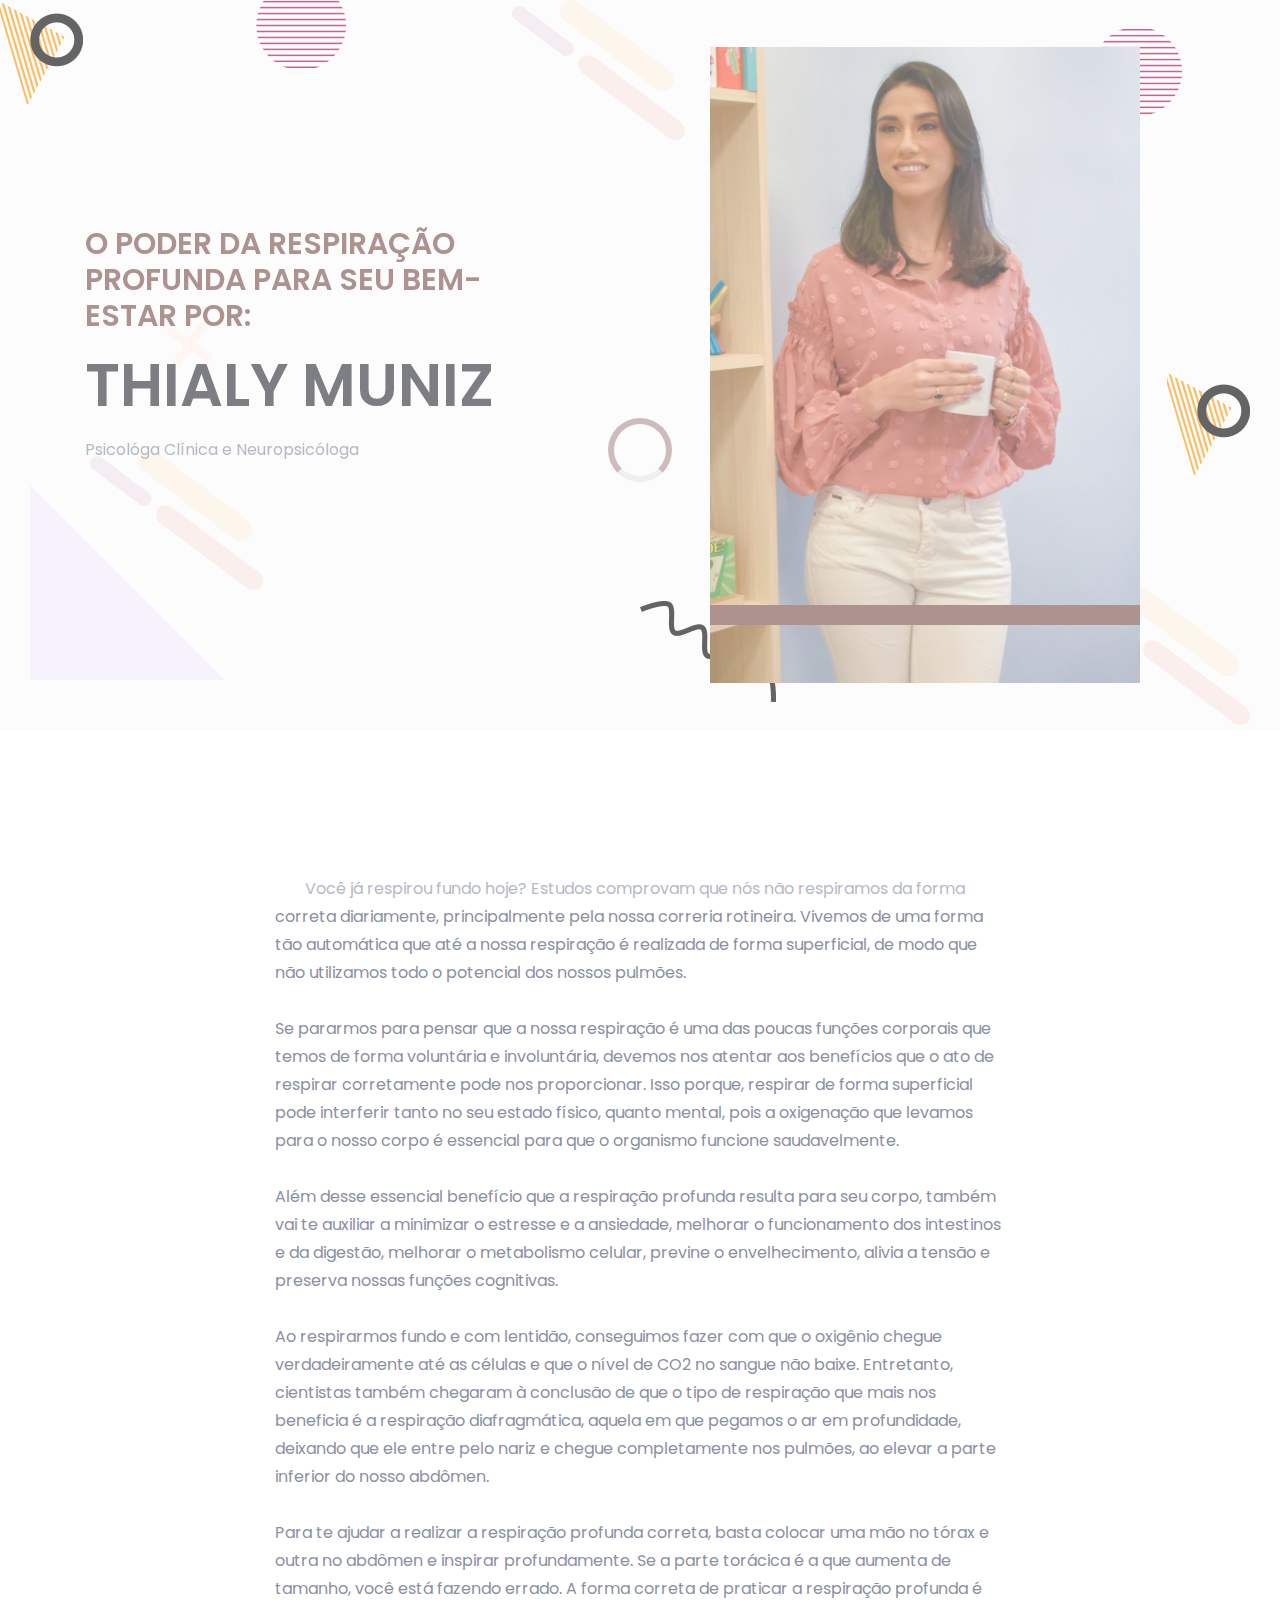
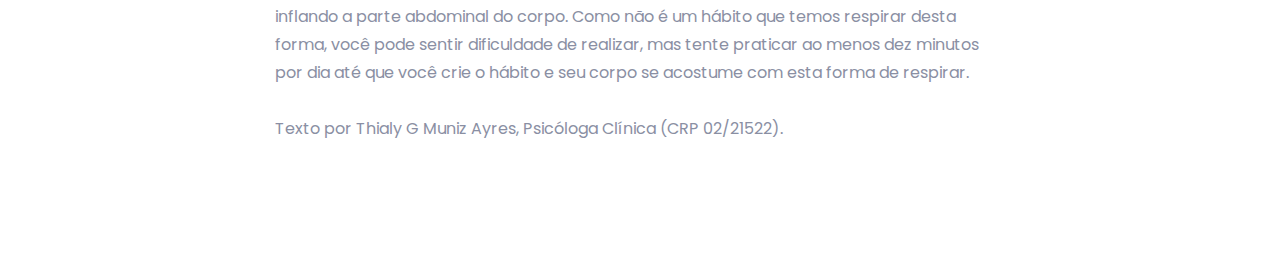
<file: blog03.html>
<!DOCTYPE html>
<html lang="pt-br">
<head>
    <meta charset="UTF-8">
    <meta http-equiv="X-UA-Compatible" content="IE=edge">
    <meta name="viewport" content="width=device-width, initial-scale=1.0">
    <title>Blog psi Thialy Muniz</title>
    <link rel="shortcut icon" href="assets/images/favicon.ico" type="image/png">
      <!--====== Bootstrap css ======-->
      <link rel="stylesheet" href="assets/css/bootstrap.min.css">

      <!--====== Line Icons css ======-->
      <link rel="stylesheet" href="assets/css/LineIcons.css">
  
      <!--====== Magnific Popup css ======-->
      <link rel="stylesheet" href="assets/css/magnific-popup.css">
  
      <!--====== Default css ======-->
      <link rel="stylesheet" href="assets/css/default.css">
  
      <!--====== Style css ======-->
      <link rel="stylesheet" href="assets/css/style.css">
<style>
    .blogtexto{
        text-align: left;
        text-indent: 30px;
    }
    .header-content{
        margin: 0;
    }
</style>
    
</head>
<body>
    <div class="preloader">
        <div class="loader_34">
            <div class="ytp-spinner">
                <div class="ytp-spinner-container">
                    <div class="ytp-spinner-rotator">
                        <div class="ytp-spinner-left">
                            <div class="ytp-spinner-circle"></div>
                        </div>
                        <div class="ytp-spinner-right">
                            <div class="ytp-spinner-circle"></div>
                        </div>
                    </div>
                </div>
            </div>
        </div>
    </div>

    <div id="parallax" class="header-content d-flex align-items-center">
        <div class="header-shape shape-one layer" data-depth="0.10">
            <img src="assets/images/banner/shape/shape-1.png" alt="Shape">
        </div> <!-- header shape -->
        <div class="header-shape shape-tow layer" data-depth="0.30">
            <img src="assets/images/banner/shape/shape-2.png" alt="Shape">
        </div> <!-- header shape -->
        <div class="header-shape shape-three layer" data-depth="0.40">
            <img src="assets/images/banner/shape/shape-3.png" alt="Shape">
        </div> <!-- header shape -->
        <div class="header-shape shape-fore layer" data-depth="0.60">
            <img src="assets/images/banner/shape/shape-2.png" alt="Shape">
        </div> <!-- header shape -->
        <div class="header-shape shape-five layer" data-depth="0.20">
            <img src="assets/images/banner/shape/shape-1.png" alt="Shape">
        </div> <!-- header shape -->
        <div class="header-shape shape-six layer" data-depth="0.15">
            <img src="assets/images/banner/shape/shape-4.png" alt="Shape">
        </div> <!-- header shape -->
        <div class="header-shape shape-seven layer" data-depth="0.50">
            <img src="assets/images/banner/shape/shape-5.png" alt="Shape">
        </div> <!-- header shape -->
        <div class="header-shape shape-eight layer" data-depth="0.40">
            <img src="assets/images/banner/shape/shape-3.png" alt="Shape">
        </div> <!-- header shape -->
        <div class="header-shape shape-nine layer" data-depth="0.20">
            <img src="assets/images/banner/shape/shape-6.png" alt="Shape">
        </div> <!-- header shape -->
        <div class="header-shape shape-ten layer" data-depth="0.30">
            <img src="assets/images/banner/shape/shape-3.png" alt="Shape">
        </div> <!-- header shape -->

        <div class="container">
            <div class="row align-items-center">
                <div class="col-xl-5 col-lg-6">
                    <div class="header-content-right">
                        <h4 class="sub-title">O poder da respiração profunda para seu bem-estar por:</h4>
                        <h1 class="title">Thialy Muniz</h1>
                        <p>Psicológa Clínica e Neuropsicóloga</p>
                        
                        
                    </div> <!-- header content right -->
                </div>
                <div class="col-lg-6 offset-xl-1">
                    <div class="header-image d-none d-lg-block">
                        <img src="assets/images/blog02.jpg" alt="hero">
                    </div> <!-- header image -->
                </div>
            </div> <!-- row -->
        </div> <!-- container -->
       
    </div> <!-- header content -->
</header>

<!--====== HEADER PART ENDS ======-->

<!--====== ABOUT PART START ======-->

<section id="about" class="about-area pt-125 pb-130">
    <div class="container">
        <div class="row justify-content-center">
            <div class="col-lg-8">
                <div class="section-title text-center">
                    <h2 class="title"></h2>
                    <p class="blogtexto">     Você já respirou fundo hoje? Estudos comprovam que nós não respiramos da forma correta
                        diariamente, principalmente pela nossa correria rotineira. Vivemos de uma forma tão
                        automática que até a nossa respiração é realizada de forma superficial, de modo que não
                        utilizamos todo o potencial dos nossos pulmões. <br> <br>
                        Se pararmos para pensar que a nossa respiração é uma das poucas funções corporais que
                        temos de forma voluntária e involuntária, devemos nos atentar aos benefícios que o ato de
                        respirar corretamente pode nos proporcionar. Isso porque, respirar de forma superficial pode
                        interferir tanto no seu estado físico, quanto mental, pois a oxigenação que levamos para o
                        nosso corpo é essencial para que o organismo funcione saudavelmente. <br><br>
                        Além desse essencial benefício que a respiração profunda resulta para seu corpo, também vai
                        te auxiliar a minimizar o estresse e a ansiedade, melhorar o funcionamento dos intestinos e da
                        digestão, melhorar o metabolismo celular, previne o envelhecimento, alivia a tensão e
                        preserva nossas funções cognitivas. <br><br>
                        Ao respirarmos fundo e com lentidão, conseguimos fazer com que o oxigênio chegue
                        verdadeiramente até as células e que o nível de CO2 no sangue não baixe. Entretanto,
                        cientistas também chegaram à conclusão de que o tipo de respiração que mais nos beneficia é
                        a respiração diafragmática, aquela em que pegamos o ar em profundidade, deixando que ele
                        entre pelo nariz e chegue completamente nos pulmões, ao elevar a parte inferior do nosso
                        abdômen. <br><br>
                        Para te ajudar a realizar a respiração profunda correta, basta colocar uma mão no tórax e
                        outra no abdômen e inspirar profundamente. Se a parte torácica é a que aumenta de
                        tamanho, você está fazendo errado. A forma correta de praticar a respiração profunda é
                        inflando a parte abdominal do corpo. Como não é um hábito que temos respirar desta forma,
                        você pode sentir dificuldade de realizar, mas tente praticar ao menos dez minutos por dia até
                        que você crie o hábito e seu corpo se acostume com esta forma de respirar.<br> <br>
                        
                        Texto por Thialy G Muniz Ayres, Psicóloga Clínica (CRP 02/21522).</p>
                </div> <!-- section title -->
            </div>
        </div> <!-- row -->
     
                      
           
                                
                 
                     
                    </div> <!-- skill item -->
                </div> <!-- about skills -->
            </div>
        </div> <!-- row -->
    </div> <!-- container -->
</section>









          <!--====== jquery js ======-->
    <script src="assets/js/vendor/modernizr-3.6.0.min.js"></script>
    <script src="assets/js/vendor/jquery-1.12.4.min.js"></script>

    <!--====== Bootstrap js ======-->
    <script src="assets/js/bootstrap.min.js"></script>
    <script src="assets/js/popper.min.js"></script>

    <!--====== Magnific Popup js ======-->
    <script src="assets/js/jquery.magnific-popup.min.js"></script>

    <!--====== Parallax js ======-->
    <script src="assets/js/parallax.min.js"></script>

    <!--====== Counter Up js ======-->
    <script src="assets/js/waypoints.min.js"></script>
    <script src="assets/js/jquery.counterup.min.js"></script>


    <!--====== Appear js ======-->
    <script src="assets/js/jquery.appear.min.js"></script>

    <!--====== Scrolling js ======-->
    <script src="assets/js/scrolling-nav.js"></script>
    <script src="assets/js/jquery.easing.min.js"></script>


    <!--====== Main js ======-->
    <script src="assets/js/main.js"></script>
</body>
</html>
</file>
<file: assets/css/default.css>
/* Deafult Margin & Padding */
/*-- Margin Top --*/
.mt-5 {
	margin-top: 5px;
}
.mt-10 {
	margin-top: 10px;
}
.mt-15 {
	margin-top: 15px;
}
.mt-20 {
	margin-top: 20px;
}
.mt-25 {
	margin-top: 25px;
}
.mt-30 {
	margin-top: 30px;
}
.mt-35 {
	margin-top: 35px;
}
.mt-40 {
	margin-top: 40px;
}
.mt-45 {
	margin-top: 45px;
}
.mt-50 {
	margin-top: 50px;
}
.mt-55 {
	margin-top: 55px;
}
.mt-60 {
	margin-top: 60px;
}
.mt-65 {
	margin-top: 65px;
}
.mt-70 {
	margin-top: 70px;
}
.mt-75 {
	margin-top: 75px;
}
.mt-80 {
	margin-top: 80px;
}
.mt-85 {
	margin-top: 85px;
}
.mt-90 {
	margin-top: 90px;
}
.mt-95 {
	margin-top: 95px;
}
.mt-100 {
	margin-top: 100px;
}
.mt-105 {
	margin-top: 105px;
}
.mt-110 {
	margin-top: 110px;
}
.mt-115 {
	margin-top: 115px;
}
.mt-120 {
	margin-top: 120px;
}
.mt-125 {
	margin-top: 125px;
}
.mt-130 {
	margin-top: 130px;
}
.mt-135 {
	margin-top: 135px;
}
.mt-140 {
	margin-top: 140px;
}
.mt-145 {
	margin-top: 145px;
}
.mt-150 {
	margin-top: 150px;
}
.mt-155 {
	margin-top: 155px;
}
.mt-160 {
	margin-top: 160px;
}
.mt-165 {
	margin-top: 165px;
}
.mt-170 {
	margin-top: 170px;
}
.mt-175 {
	margin-top: 175px;
}
.mt-180 {
	margin-top: 180px;
}
.mt-185 {
	margin-top: 185px;
}
.mt-190 {
	margin-top: 190px;
}
.mt-195 {
	margin-top: 195px;
}
.mt-200 {
	margin-top: 200px;
}
/*-- Margin Bottom --*/

.mb-5 {
	margin-bottom: 5px;
}
.mb-10 {
	margin-bottom: 10px;
}
.mb-15 {
	margin-bottom: 15px;
}
.mb-20 {
	margin-bottom: 20px;
}
.mb-25 {
	margin-bottom: 25px;
}
.mb-30 {
	margin-bottom: 30px;
}
.mb-35 {
	margin-bottom: 35px;
}
.mb-40 {
	margin-bottom: 40px;
}
.mb-45 {
	margin-bottom: 45px;
}
.mb-50 {
	margin-bottom: 50px;
}
.mb-55 {
	margin-bottom: 55px;
}
.mb-60 {
	margin-bottom: 60px;
}
.mb-65 {
	margin-bottom: 65px;
}
.mb-70 {
	margin-bottom: 70px;
}
.mb-75 {
	margin-bottom: 75px;
}
.mb-80 {
	margin-bottom: 80px;
}
.mb-85 {
	margin-bottom: 85px;
}
.mb-90 {
	margin-bottom: 90px;
}
.mb-95 {
	margin-bottom: 95px;
}
.mb-100 {
	margin-bottom: 100px;
}
.mb-105 {
	margin-bottom: 105px;
}
.mb-110 {
	margin-bottom: 110px;
}
.mb-115 {
	margin-bottom: 115px;
}
.mb-120 {
	margin-bottom: 120px;
}
.mb-125 {
	margin-bottom: 125px;
}
.mb-130 {
	margin-bottom: 130px;
}
.mb-135 {
	margin-bottom: 135px;
}
.mb-140 {
	margin-bottom: 140px;
}
.mb-145 {
	margin-bottom: 145px;
}
.mb-150 {
	margin-bottom: 150px;
}
.mb-155 {
	margin-bottom: 155px;
}
.mb-160 {
	margin-bottom: 160px;
}
.mb-165 {
	margin-bottom: 165px;
}
.mb-170 {
	margin-bottom: 170px;
}
.mb-175 {
	margin-bottom: 175px;
}
.mb-180 {
	margin-bottom: 180px;
}
.mb-185 {
	margin-bottom: 185px;
}
.mb-190 {
	margin-bottom: 190px;
}
.mb-195 {
	margin-bottom: 195px;
}
.mb-200 {
	margin-bottom: 200px;
}
/*-- margin left --*/
.ml-5 {
	margin-left: 5px;
}
.ml-10 {
	margin-left: 10px;
}
.ml-15 {
	margin-left: 15px;
}
.ml-20 {
	margin-left: 20px;
}
.ml-25 {
	margin-left: 25px;
}
.ml-30 {
	margin-left: 30px;
}
.ml-35 {
	margin-left: 35px;
}
.ml-40 {
	margin-left: 40px;
}
.ml-45 {
	margin-left: 45px;
}
.ml-50 {
	margin-left: 50px;
}
.ml-55 {
	margin-left: 55px;
}
.ml-60 {
	margin-left: 60px;
}
.ml-65 {
	margin-left: 65px;
}
.ml-70 {
	margin-left: 70px;
}
.ml-75 {
	margin-left: 75px;
}
.ml-80 {
	margin-left: 80px;
}
.ml-85 {
	margin-left: 85px;
}
.ml-90 {
	margin-left: 90px;
}
.ml-95 {
	margin-left: 95px;
}
.ml-100 {
	margin-left: 100px;
}
.ml-105 {
	margin-left: 105px;
}
.ml-110 {
	margin-left: 110px;
}
.ml-115 {
	margin-left: 115px;
}
.ml-120 {
	margin-left: 120px;
}
.ml-125 {
	margin-left: 125px;
}
.ml-130 {
	margin-left: 130px;
}
.ml-135 {
	margin-left: 135px;
}
.ml-140 {
	margin-left: 140px;
}
.ml-145 {
	margin-left: 145px;
}
.ml-150 {
	margin-left: 150px;
}
.ml-155 {
	margin-left: 155px;
}
.ml-160 {
	margin-left: 160px;
}
.ml-165 {
	margin-left: 165px;
}
.ml-170 {
	margin-left: 170px;
}
.ml-175 {
	margin-left: 175px;
}
.ml-180 {
	margin-left: 180px;
}
.ml-185 {
	margin-left: 185px;
}
.ml-190 {
	margin-left: 190px;
}
.ml-195 {
	margin-left: 195px;
}
.ml-200 {
	margin-left: 200px;
}
/*-- margin right --*/
.mr-5 {
	margin-right: 5px;
}
.mr-10 {
	margin-right: 10px;
}
.mr-15 {
	margin-right: 15px;
}
.mr-20 {
	margin-right: 20px;
}
.mr-25 {
	margin-right: 25px;
}
.mr-30 {
	margin-right: 30px;
}
.mr-35 {
	margin-right: 35px;
}
.mr-40 {
	margin-right: 40px;
}
.mr-45 {
	margin-right: 45px;
}
.mr-50 {
	margin-right: 50px;
}
.mr-55 {
	margin-right: 55px;
}
.mr-60 {
	margin-right: 60px;
}
.mr-65 {
	margin-right: 65px;
}
.mr-70 {
	margin-right: 70px;
}
.mr-75 {
	margin-right: 75px;
}
.mr-80 {
	margin-right: 80px;
}
.mr-85 {
	margin-right: 85px;
}
.mr-90 {
	margin-right: 90px;
}
.mr-95 {
	margin-right: 95px;
}
.mr-100 {
	margin-right: 100px;
}
.mr-105 {
	margin-right: 105px;
}
.mr-110 {
	margin-right: 110px;
}
.mr-115 {
	margin-right: 115px;
}
.mr-120 {
	margin-right: 120px;
}
.mr-125 {
	margin-right: 125px;
}
.mr-130 {
	margin-right: 130px;
}
.mr-135 {
	margin-right: 135px;
}
.mr-140 {
	margin-right: 140px;
}
.mr-145 {
	margin-right: 145px;
}
.mr-150 {
	margin-right: 150px;
}
.mr-155 {
	margin-right: 155px;
}
.mr-160 {
	margin-right: 160px;
}
.mr-165 {
	margin-right: 165px;
}
.mr-170 {
	margin-right: 170px;
}
.mr-175 {
	margin-right: 175px;
}
.mr-180 {
	margin-right: 180px;
}
.mr-185 {
	margin-right: 185px;
}
.mr-190 {
	margin-right: 190px;
}
.mr-195 {
	margin-right: 195px;
}
.mr-200 {
	margin-right: 200px;
}


/*-- Padding Top --*/

.pt-5 {
	padding-top: 5px;
}
.pt-10 {
	padding-top: 10px;
}
.pt-15 {
	padding-top: 15px;
}
.pt-20 {
	padding-top: 20px;
}
.pt-25 {
	padding-top: 25px;
}
.pt-30 {
	padding-top: 30px;
}
.pt-35 {
	padding-top: 35px;
}
.pt-40 {
	padding-top: 40px;
}
.pt-45 {
	padding-top: 45px;
}
.pt-50 {
	padding-top: 50px;
}
.pt-55 {
	padding-top: 55px;
}
.pt-60 {
	padding-top: 60px;
}
.pt-65 {
	padding-top: 65px;
}
.pt-70 {
	padding-top: 70px;
}
.pt-75 {
	padding-top: 75px;
}
.pt-80 {
	padding-top: 80px;
}
.pt-85 {
	padding-top: 85px;
}
.pt-90 {
	padding-top: 90px;
}
.pt-95 {
	padding-top: 95px;
}
.pt-100 {
	padding-top: 100px;
}
.pt-105 {
	padding-top: 105px;
}
.pt-110 {
	padding-top: 110px;
}
.pt-115 {
	padding-top: 115px;
}
.pt-120 {
	padding-top: 120px;
}
.pt-125 {
	padding-top: 125px;
}
.pt-130 {
	padding-top: 130px;
}
.pt-135 {
	padding-top: 135px;
}
.pt-140 {
	padding-top: 140px;
}
.pt-145 {
	padding-top: 145px;
}
.pt-150 {
	padding-top: 150px;
}
.pt-155 {
	padding-top: 155px;
}
.pt-160 {
	padding-top: 160px;
}
.pt-165 {
	padding-top: 165px;
}
.pt-170 {
	padding-top: 170px;
}
.pt-175 {
	padding-top: 175px;
}
.pt-180 {
	padding-top: 180px;
}
.pt-185 {
	padding-top: 185px;
}
.pt-190 {
	padding-top: 190px;
}
.pt-195 {
	padding-top: 195px;
}
.pt-200 {
	padding-top: 200px;
}
/*-- Padding Bottom --*/

.pb-5 {
	padding-bottom: 5px;
}
.pb-10 {
	padding-bottom: 10px;
}
.pb-15 {
	padding-bottom: 15px;
}
.pb-20 {
	padding-bottom: 20px;
}
.pb-25 {
	padding-bottom: 25px;
}
.pb-30 {
	padding-bottom: 30px;
}
.pb-35 {
	padding-bottom: 35px;
}
.pb-40 {
	padding-bottom: 40px;
}
.pb-45 {
	padding-bottom: 45px;
}
.pb-50 {
	padding-bottom: 50px;
}
.pb-55 {
	padding-bottom: 55px;
}
.pb-60 {
	padding-bottom: 60px;
}
.pb-65 {
	padding-bottom: 65px;
}
.pb-70 {
	padding-bottom: 70px;
}
.pb-75 {
	padding-bottom: 75px;
}
.pb-80 {
	padding-bottom: 80px;
}
.pb-85 {
	padding-bottom: 85px;
}
.pb-90 {
	padding-bottom: 90px;
}
.pb-95 {
	padding-bottom: 95px;
}
.pb-100 {
	padding-bottom: 100px;
}
.pb-105 {
	padding-bottom: 105px;
}
.pb-110 {
	padding-bottom: 110px;
}
.pb-115 {
	padding-bottom: 115px;
}
.pb-120 {
	padding-bottom: 120px;
}
.pb-125 {
	padding-bottom: 125px;
}
.pb-130 {
	padding-bottom: 130px;
}
.pb-135 {
	padding-bottom: 135px;
}
.pb-140 {
	padding-bottom: 140px;
}
.pb-145 {
	padding-bottom: 145px;
}
.pb-150 {
	padding-bottom: 150px;
}
.pb-155 {
	padding-bottom: 155px;
}
.pb-160 {
	padding-bottom: 160px;
}
.pb-165 {
	padding-bottom: 165px;
}
.pb-170 {
	padding-bottom: 170px;
}
.pb-175 {
	padding-bottom: 175px;
}
.pb-180 {
	padding-bottom: 180px;
}
.pb-185 {
	padding-bottom: 185px;
}
.pb-190 {
	padding-bottom: 190px;
}
.pb-195 {
	padding-bottom: 195px;
}
.pb-200 {
	padding-bottom: 200px;
}

/*-- Padding left --*/

.pl-0 {
	padding-left: 0px;
}
.pl-5 {
	padding-left: 5px;
}
.pl-10 {
	padding-left: 10px;
}
.pl-15 {
	padding-left: 15px;
}
.pl-20 {
	padding-left: 20px;
}
.pl-25 {
	padding-left: 25px;
}
.pl-30 {
	padding-left: 30px;
}
.pl-35 {
	padding-left: 35px;
}
.pl-40 {
	padding-left: 40px;
}
.pl-45 {
	padding-left: 45px;
}
.pl-50 {
	padding-left: 50px;
}
.pl-55 {
	padding-left: 55px;
}
.pl-60 {
	padding-left: 60px;
}
.pl-65 {
	padding-left: 65px;
}
.pl-70 {
	padding-left: 70px;
}
.pl-75 {
	padding-left: 75px;
}
.pl-80 {
	padding-left: 80px;
}
.pl-85 {
	padding-left: 85px;
}
.pl-90 {
	padding-left: 90px;
}
.pl-100 {
	padding-left: 100px;
}
.pl-105 {
	padding-left: 105px;
}
.pl-110 {
	padding-left: 110px;
}
.pl-115 {
	padding-left: 115px;
}
.pl-120 {
	padding-left: 120px;
}
.pl-125 {
	padding-left: 125px;
}
/*-- Padding right --*/

.pr-0 {
	padding-right: 0px;
}
.pr-5 {
	padding-right: 5px;
}
.pr-10 {
	padding-right: 10px;
}
.pr-15 {
	padding-right: 15px;
}
.pr-20 {
	padding-right: 20px;
}
.pr-25 {
	padding-right: 25px;
}
.pr-30 {
	padding-right: 30px;
}
.pr-35 {
	padding-right: 35px;
}
.pr-40 {
	padding-right: 40px;
}
.pr-45 {
	padding-right: 45px;
}
.pr-50 {
	padding-right: 50px;
}
.pr-55 {
	padding-right: 55px;
}
.pr-60 {
	padding-right: 60px;
}
.pr-65 {
	padding-right: 65px;
}
.pr-70 {
	padding-right: 70px;
}
.pr-75 {
	padding-right: 75px;
}
.pr-80 {
	padding-right: 80px;
}
.pr-85 {
	padding-right: 85px;
}
.pr-90 {
	padding-right: 90px;
}
.pr-95 {
	padding-right: 95px;
}
.pr-100 {
	padding-right: 100px;
}
.pr-105 {
	padding-right: 105px;
}
/* Background Color */

.gray-bg {
	background: #fbfbfb;
}
.white-bg {
	background: #fff;
}
.black-bg {
	background: #222;
}
/* Color */

.white {
	color: #fff;
}
.black {
	color: #222;
}
/* black overlay */

[data-overlay] {
	position: relative;
}
[data-overlay]::before {
	background: #000 none repeat scroll 0 0;
	content: "";
	height: 100%;
	left: 0;
	position: absolute;
	top: 0;
	width: 100%;
	z-index: 1;
}
[data-overlay="2"]::before {
	opacity: 0.2;
}
[data-overlay="3"]::before {
	opacity: 0.3;
}
[data-overlay="4"]::before {
	opacity: 0.4;
}
[data-overlay="5"]::before {
	opacity: 0.5;
}
[data-overlay="6"]::before {
	opacity: 0.6;
}
[data-overlay="7"]::before {
	opacity: 0.7;
}
[data-overlay="8"]::before {
	opacity: 0.8;
}
[data-overlay="9"]::before {
	opacity: 0.9;
}
</file>
<file: assets/css/style.css>
/*-----------------------------------------------------------------------------------

    Template Name: Unfold - Personal Resume & CV Template
    Template URI: site.com
    Description: Unfold Personal Resume & CV Template
    Author: Uideck
    Author URI: https://uideck.com/
    Support: https://uideck.com/support/
    Version: 1.0

-----------------------------------------------------------------------------------

    CSS INDEX
    ===================

    1.COMMON
	2.HEADER
    3.ABOUT
    4.SERVICES
    4.CALL TO ACTION
    5.WORK
    6.PRICING
    7.BLOG
    8.CONTACT
    9.FOOTER
    10.PAGE BANNER
    10.SINGLE BLOG PAGE

-----------------------------------------------------------------------------------*/
/*===========================
    1. COMMON css 
===========================*/
@import url("https://fonts.googleapis.com/css?family=Poppins:400,500,600,700,800");
body {
  font-family: "Poppins", sans-serif;
  font-weight: normal;
  font-style: normal;
  color: #8a8fa3; }

* {
  margin: 0;
  padding: 0;
  -webkit-box-sizing: border-box;
  -moz-box-sizing: border-box;
  box-sizing: border-box; }

img {
  max-width: 100%; }

a:focus,
input:focus,
textarea:focus,
button:focus {
  text-decoration: none;
  outline: none; }

a:focus,
a:hover {
  text-decoration: none; }

i,
span,
a {
  display: inline-block; }

h1,
h2,
h3,
h4,
h5,
h6 {
  font-family: "Poppins", sans-serif;
  font-weight: 600;
  color: #32333c;
  margin: 0px; }

h1 {
  font-size: 60px; }

h2 {
  font-size: 36px; }

h3 {
  font-size: 28px; }

h4 {
  font-size: 22px; }

h5 {
  font-size: 18px; }

h6 {
  font-size: 16px; }

ul, ol {
  margin: 0px;
  padding: 0px;
  list-style-type: none; }

p {
  font-size: 16px;
  font-weight: 400;
  line-height: 28px;
  color: #8a8fa3;
  margin: 0px; }
  @media (max-width: 767px) {
    p {
      font-size: 15px; } }

.bg_cover {
  background-position: center center;
  background-size: cover;
  background-repeat: no-repeat;
  width: 100%;
  height: 100%; }

/*===== All Button Style =====*/
.main-btn {
  display: inline-block;
  font-weight: 500;
  text-align: center;
  white-space: nowrap;
  vertical-align: middle;
  -webkit-user-select: none;
  -moz-user-select: none;
  -ms-user-select: none;
  user-select: none;
  border: 1px solid #7D5350;
  padding: 0 40px;
  font-size: 15px;
  line-height: 48px;
  border-radius: 50px;
  color: #fff;
  cursor: pointer;
  z-index: 5;
  -webkit-transition: all 0.3s ease-out 0s;
  -moz-transition: all 0.3s ease-out 0s;
  -ms-transition: all 0.3s ease-out 0s;
  -o-transition: all 0.3s ease-out 0s;
  transition: all 0.3s ease-out 0s;
  -webkit-box-shadow: 0px 5px 8px 0px #7D5350;
  -moz-box-shadow: 0px 5px 8px 0px #7D5350;
  box-shadow: 0px 5px 8px 0px #7D5350;
  background-color: #7D5350;
  text-transform: uppercase; }
  .main-btn:hover {
    background-color: #fff;
    color: #7D5350;
    border-color: #7D5350; }
  .main-btn.main-btn-2 {
    background-color: transparent;
    color: #fff;
    border-color: #fff;
    -webkit-box-shadow: none;
    -moz-box-shadow: none;
    box-shadow: none; }
    .main-btn.main-btn-2:hover {
      background-color: #7D5350;
      color: #fff;
      border-color: #7D5350; }

/*===== All Section Title Style =====*/
.section-title .title {
  font-weight: 700;
  font-size: 45px;
  color: #000;
  padding-bottom: 20px; }
  @media (max-width: 767px) {
    .section-title .title {
      font-size: 30px; } }

/*===== All Preloader Style =====*/
.preloader {
  /* Body Overlay */
  position: fixed;
  top: 0;
  left: 0;
  display: table;
  height: 100%;
  width: 100%;
  /* Change Background Color */
  background: #fff;
  z-index: 99999; }
  .preloader .loader_34 {
    display: table-cell;
    vertical-align: middle;
    text-align: center; }
    .preloader .loader_34 .ytp-spinner {
      position: absolute;
      left: 50%;
      top: 50%;
      width: 64px;
      margin-left: -32px;
      z-index: 18;
      pointer-events: none; }
      .preloader .loader_34 .ytp-spinner .ytp-spinner-container {
        pointer-events: none;
        position: absolute;
        width: 100%;
        padding-bottom: 100%;
        top: 50%;
        left: 50%;
        margin-top: -50%;
        margin-left: -50%;
        -webkit-animation: ytp-spinner-linspin 1568.23529647ms linear infinite;
        -moz-animation: ytp-spinner-linspin 1568.23529647ms linear infinite;
        -o-animation: ytp-spinner-linspin 1568.23529647ms linear infinite;
        animation: ytp-spinner-linspin 1568.23529647ms linear infinite; }
        .preloader .loader_34 .ytp-spinner .ytp-spinner-container .ytp-spinner-rotator {
          position: absolute;
          width: 100%;
          height: 100%;
          -webkit-animation: ytp-spinner-easespin 5332ms cubic-bezier(0.4, 0, 0.2, 1) infinite both;
          -moz-animation: ytp-spinner-easespin 5332ms cubic-bezier(0.4, 0, 0.2, 1) infinite both;
          -o-animation: ytp-spinner-easespin 5332ms cubic-bezier(0.4, 0, 0.2, 1) infinite both;
          animation: ytp-spinner-easespin 5332ms cubic-bezier(0.4, 0, 0.2, 1) infinite both; }
          .preloader .loader_34 .ytp-spinner .ytp-spinner-container .ytp-spinner-rotator .ytp-spinner-left {
            position: absolute;
            top: 0;
            left: 0;
            bottom: 0;
            overflow: hidden;
            right: 50%; }
          .preloader .loader_34 .ytp-spinner .ytp-spinner-container .ytp-spinner-rotator .ytp-spinner-right {
            position: absolute;
            top: 0;
            right: 0;
            bottom: 0;
            overflow: hidden;
            left: 50%; }
    .preloader .loader_34 .ytp-spinner-circle {
      box-sizing: border-box;
      position: absolute;
      width: 200%;
      height: 100%;
      border-style: solid;
      /* Spinner Color */
      border-color: #7D5350 #7D5350 #ddd;
      border-radius: 50%;
      border-width: 6px; }
    .preloader .loader_34 .ytp-spinner-left .ytp-spinner-circle {
      left: 0;
      right: -100%;
      border-right-color: #ddd;
      -webkit-animation: ytp-spinner-left-spin 1333ms cubic-bezier(0.4, 0, 0.2, 1) infinite both;
      -moz-animation: ytp-spinner-left-spin 1333ms cubic-bezier(0.4, 0, 0.2, 1) infinite both;
      -o-animation: ytp-spinner-left-spin 1333ms cubic-bezier(0.4, 0, 0.2, 1) infinite both;
      animation: ytp-spinner-left-spin 1333ms cubic-bezier(0.4, 0, 0.2, 1) infinite both; }
    .preloader .loader_34 .ytp-spinner-right .ytp-spinner-circle {
      left: -100%;
      right: 0;
      border-left-color: #ddd;
      -webkit-animation: ytp-right-spin 1333ms cubic-bezier(0.4, 0, 0.2, 1) infinite both;
      -moz-animation: ytp-right-spin 1333ms cubic-bezier(0.4, 0, 0.2, 1) infinite both;
      -o-animation: ytp-right-spin 1333ms cubic-bezier(0.4, 0, 0.2, 1) infinite both;
      animation: ytp-right-spin 1333ms cubic-bezier(0.4, 0, 0.2, 1) infinite both; }

/* Preloader Animations */
@-webkit-keyframes ytp-spinner-linspin {
  to {
    -webkit-transform: rotate(360deg);
    -moz-transform: rotate(360deg);
    -ms-transform: rotate(360deg);
    -o-transform: rotate(360deg);
    transform: rotate(360deg); } }
@keyframes ytp-spinner-linspin {
  to {
    -webkit-transform: rotate(360deg);
    -moz-transform: rotate(360deg);
    -ms-transform: rotate(360deg);
    -o-transform: rotate(360deg);
    transform: rotate(360deg); } }
@-webkit-keyframes ytp-spinner-easespin {
  12.5% {
    -webkit-transform: rotate(135deg);
    -moz-transform: rotate(135deg);
    -ms-transform: rotate(135deg);
    -o-transform: rotate(135deg);
    transform: rotate(135deg); }
  25% {
    -webkit-transform: rotate(270deg);
    -moz-transform: rotate(270deg);
    -ms-transform: rotate(270deg);
    -o-transform: rotate(270deg);
    transform: rotate(270deg); }
  37.5% {
    -webkit-transform: rotate(405deg);
    -moz-transform: rotate(405deg);
    -ms-transform: rotate(405deg);
    -o-transform: rotate(405deg);
    transform: rotate(405deg); }
  50% {
    -webkit-transform: rotate(540deg);
    -moz-transform: rotate(540deg);
    -ms-transform: rotate(540deg);
    -o-transform: rotate(540deg);
    transform: rotate(540deg); }
  62.5% {
    -webkit-transform: rotate(675deg);
    -moz-transform: rotate(675deg);
    -ms-transform: rotate(675deg);
    -o-transform: rotate(675deg);
    transform: rotate(675deg); }
  75% {
    -webkit-transform: rotate(810deg);
    -moz-transform: rotate(810deg);
    -ms-transform: rotate(810deg);
    -o-transform: rotate(810deg);
    transform: rotate(810deg); }
  87.5% {
    -webkit-transform: rotate(945deg);
    -moz-transform: rotate(945deg);
    -ms-transform: rotate(945deg);
    -o-transform: rotate(945deg);
    transform: rotate(945deg); }
  to {
    -webkit-transform: rotate(1080deg);
    -moz-transform: rotate(1080deg);
    -ms-transform: rotate(1080deg);
    -o-transform: rotate(1080deg);
    transform: rotate(1080deg); } }
@keyframes ytp-spinner-easespin {
  12.5% {
    -webkit-transform: rotate(135deg);
    -moz-transform: rotate(135deg);
    -ms-transform: rotate(135deg);
    -o-transform: rotate(135deg);
    transform: rotate(135deg); }
  25% {
    -webkit-transform: rotate(270deg);
    -moz-transform: rotate(270deg);
    -ms-transform: rotate(270deg);
    -o-transform: rotate(270deg);
    transform: rotate(270deg); }
  37.5% {
    -webkit-transform: rotate(405deg);
    -moz-transform: rotate(405deg);
    -ms-transform: rotate(405deg);
    -o-transform: rotate(405deg);
    transform: rotate(405deg); }
  50% {
    -webkit-transform: rotate(540deg);
    -moz-transform: rotate(540deg);
    -ms-transform: rotate(540deg);
    -o-transform: rotate(540deg);
    transform: rotate(540deg); }
  62.5% {
    -webkit-transform: rotate(675deg);
    -moz-transform: rotate(675deg);
    -ms-transform: rotate(675deg);
    -o-transform: rotate(675deg);
    transform: rotate(675deg); }
  75% {
    -webkit-transform: rotate(810deg);
    -moz-transform: rotate(810deg);
    -ms-transform: rotate(810deg);
    -o-transform: rotate(810deg);
    transform: rotate(810deg); }
  87.5% {
    -webkit-transform: rotate(945deg);
    -moz-transform: rotate(945deg);
    -ms-transform: rotate(945deg);
    -o-transform: rotate(945deg);
    transform: rotate(945deg); }
  to {
    -webkit-transform: rotate(1080deg);
    -moz-transform: rotate(1080deg);
    -ms-transform: rotate(1080deg);
    -o-transform: rotate(1080deg);
    transform: rotate(1080deg); } }
@-webkit-keyframes ytp-spinner-left-spin {
  0% {
    -webkit-transform: rotate(130deg);
    -moz-transform: rotate(130deg);
    -ms-transform: rotate(130deg);
    -o-transform: rotate(130deg);
    transform: rotate(130deg); }
  50% {
    -webkit-transform: rotate(-5deg);
    -moz-transform: rotate(-5deg);
    -ms-transform: rotate(-5deg);
    -o-transform: rotate(-5deg);
    transform: rotate(-5deg); }
  to {
    -webkit-transform: rotate(130deg);
    -moz-transform: rotate(130deg);
    -ms-transform: rotate(130deg);
    -o-transform: rotate(130deg);
    transform: rotate(130deg); } }
@keyframes ytp-spinner-left-spin {
  0% {
    -webkit-transform: rotate(130deg);
    -moz-transform: rotate(130deg);
    -ms-transform: rotate(130deg);
    -o-transform: rotate(130deg);
    transform: rotate(130deg); }
  50% {
    -webkit-transform: rotate(-5deg);
    -moz-transform: rotate(-5deg);
    -ms-transform: rotate(-5deg);
    -o-transform: rotate(-5deg);
    transform: rotate(-5deg); }
  to {
    -webkit-transform: rotate(130deg);
    -moz-transform: rotate(130deg);
    -ms-transform: rotate(130deg);
    -o-transform: rotate(130deg);
    transform: rotate(130deg); } }
@-webkit-keyframes ytp-right-spin {
  0% {
    -webkit-transform: rotate(-130deg);
    -moz-transform: rotate(-130deg);
    -ms-transform: rotate(-130deg);
    -o-transform: rotate(-130deg);
    transform: rotate(-130deg); }
  50% {
    -webkit-transform: rotate(5deg);
    -moz-transform: rotate(5deg);
    -ms-transform: rotate(5deg);
    -o-transform: rotate(5deg);
    transform: rotate(5deg); }
  to {
    -webkit-transform: rotate(-130deg);
    -moz-transform: rotate(-130deg);
    -ms-transform: rotate(-130deg);
    -o-transform: rotate(-130deg);
    transform: rotate(-130deg); } }
@keyframes ytp-right-spin {
  0% {
    -webkit-transform: rotate(-130deg);
    -moz-transform: rotate(-130deg);
    -ms-transform: rotate(-130deg);
    -o-transform: rotate(-130deg);
    transform: rotate(-130deg); }
  50% {
    -webkit-transform: rotate(5deg);
    -moz-transform: rotate(5deg);
    -ms-transform: rotate(5deg);
    -o-transform: rotate(5deg);
    transform: rotate(5deg); }
  to {
    -webkit-transform: rotate(-130deg);
    -moz-transform: rotate(-130deg);
    -ms-transform: rotate(-130deg);
    -o-transform: rotate(-130deg);
    transform: rotate(-130deg); } }
/*===========================
    2.HEADER css 
===========================*/
.navigation {
  -webkit-box-shadow: 0px 0px 29px 0px rgba(134, 134, 134, 0.25);
  -moz-box-shadow: 0px 0px 29px 0px rgba(134, 134, 134, 0.25);
  box-shadow: 0px 0px 29px 0px rgba(134, 134, 134, 0.25);
  padding: 30px 0;
  background-color: #fff;
  -webkit-transition: all 0.3s ease-out 0s;
  -moz-transition: all 0.3s ease-out 0s;
  -ms-transition: all 0.3s ease-out 0s;
  -o-transition: all 0.3s ease-out 0s;
  transition: all 0.3s ease-out 0s; }
  .navigation.sticky {
    padding: 20px 0;
    -webkit-transition: all 0.3s ease-out 0s;
    -moz-transition: all 0.3s ease-out 0s;
    -ms-transition: all 0.3s ease-out 0s;
    -o-transition: all 0.3s ease-out 0s;
    transition: all 0.3s ease-out 0s; }
  .navigation .navbar {
    padding: 0;
    position: relative; }
    .navigation .navbar .navbar-brand {
      padding-top: 0;
      padding-bottom: 5px; }
    .navigation .navbar .navbar-toggler {
      padding: 2px 6px; }
      .navigation .navbar .navbar-toggler .toggler-icon {
        width: 30px;
        height: 2px;
        background-color: #32333c;
        margin: 5px 0;
        display: block;
        position: relative;
        -webkit-transition: all 0.3s ease-out 0s;
        -moz-transition: all 0.3s ease-out 0s;
        -ms-transition: all 0.3s ease-out 0s;
        -o-transition: all 0.3s ease-out 0s;
        transition: all 0.3s ease-out 0s; }
      .navigation .navbar .navbar-toggler.active .toggler-icon:nth-of-type(1) {
        -webkit-transform: rotate(45deg);
        -moz-transform: rotate(45deg);
        -ms-transform: rotate(45deg);
        -o-transform: rotate(45deg);
        transform: rotate(45deg);
        top: 7px; }
      .navigation .navbar .navbar-toggler.active .toggler-icon:nth-of-type(2) {
        opacity: 0; }
      .navigation .navbar .navbar-toggler.active .toggler-icon:nth-of-type(3) {
        -webkit-transform: rotate(135deg);
        -moz-transform: rotate(135deg);
        -ms-transform: rotate(135deg);
        -o-transform: rotate(135deg);
        transform: rotate(135deg);
        top: -7px; }
    @media only screen and (min-width: 768px) and (max-width: 991px) {
      .navigation .navbar .navbar-collapse {
        position: absolute;
        top: 158%;
        left: 0;
        width: 100%;
        background-color: #fff;
        z-index: 99;
        -webkit-box-shadow: 0px 10px 15px 0px rgba(134, 134, 134, 0.15);
        -moz-box-shadow: 0px 10px 15px 0px rgba(134, 134, 134, 0.15);
        box-shadow: 0px 10px 15px 0px rgba(134, 134, 134, 0.15);
        padding: 3px 12px; } }
    @media (max-width: 767px) {
      .navigation .navbar .navbar-collapse {
        position: absolute;
        top: 158%;
        left: 0;
        width: 100%;
        background-color: #fff;
        z-index: 99;
        -webkit-box-shadow: 0px 10px 15px 0px rgba(134, 134, 134, 0.15);
        -moz-box-shadow: 0px 10px 15px 0px rgba(134, 134, 134, 0.15);
        box-shadow: 0px 10px 15px 0px rgba(134, 134, 134, 0.15);
        padding: 3px 12px; } }
    .navigation .navbar .navbar-nav .nav-item {
      margin-left: 30px; }
      @media only screen and (min-width: 768px) and (max-width: 991px) {
        .navigation .navbar .navbar-nav .nav-item {
          margin: 4px 0; } }
      @media (max-width: 767px) {
        .navigation .navbar .navbar-nav .nav-item {
          margin: 4px 0; } }
      .navigation .navbar .navbar-nav .nav-item:first-child {
        margin-left: 0; }
      .navigation .navbar .navbar-nav .nav-item a {
        text-transform: uppercase;
        font-size: 16px;
        color: #8a8fa3;
        font-weight: 500;
        position: relative;
        -webkit-transition: all 0.3s ease-out 0s;
        -moz-transition: all 0.3s ease-out 0s;
        -ms-transition: all 0.3s ease-out 0s;
        -o-transition: all 0.3s ease-out 0s;
        transition: all 0.3s ease-out 0s; }
        .navigation .navbar .navbar-nav .nav-item a::before {
          position: absolute;
          content: '';
          width: 3px;
          height: 0;
          background-color: #7D5350;
          left: 50%;
          top: -50px;
          -webkit-transform: translateX(-50%);
          -moz-transform: translateX(-50%);
          -ms-transform: translateX(-50%);
          -o-transform: translateX(-50%);
          transform: translateX(-50%);
          -webkit-transition: all 0.3s ease-out 0s;
          -moz-transition: all 0.3s ease-out 0s;
          -ms-transition: all 0.3s ease-out 0s;
          -o-transition: all 0.3s ease-out 0s;
          transition: all 0.3s ease-out 0s; }
          @media only screen and (min-width: 768px) and (max-width: 991px) {
            .navigation .navbar .navbar-nav .nav-item a::before {
              display: none; } }
          @media (max-width: 767px) {
            .navigation .navbar .navbar-nav .nav-item a::before {
              display: none; } }
      .navigation .navbar .navbar-nav .nav-item.active a, .navigation .navbar .navbar-nav .nav-item:hover a {
        color: #7D5350; }
        .navigation .navbar .navbar-nav .nav-item.active a::before, .navigation .navbar .navbar-nav .nav-item:hover a::before {
          height: 45px; }

.header-content {
  height: 730px;
  width: 100%;
  margin-top: 90px;
  position: relative;
  overflow: hidden;
  background-color: #fbfbfb; }
  @media only screen and (min-width: 768px) and (max-width: 991px) {
    .header-content {
      height: 550px; } }
  @media (max-width: 767px) {
    .header-content {
      height: 550px; } }
  .header-content .header-shape {
    position: absolute !important; }
    .header-content .header-shape.shape-one {
      top: 0 !important;
      left: 0 !important; }
      @media (max-width: 767px) {
        .header-content .header-shape.shape-one img {
          width: 40px; } }
    .header-content .header-shape.shape-tow {
      top: -18px !important;
      left: 20% !important; }
      @media (max-width: 767px) {
        .header-content .header-shape.shape-tow img {
          width: 40px; } }
    .header-content .header-shape.shape-three {
      top: 0 !important;
      left: 40% !important; }
      @media (max-width: 767px) {
        .header-content .header-shape.shape-three img {
          width: 100px; } }
    .header-content .header-shape.shape-fore {
      top: 28px !important;
      right: 7.6% !important;
      left: auto !important; }
      @media (max-width: 767px) {
        .header-content .header-shape.shape-fore img {
          width: 40px; } }
    .header-content .header-shape.shape-five {
      right: 30px !important;
      bottom: 35% !important;
      left: auto !important;
      top: auto !important; }
      @media (max-width: 767px) {
        .header-content .header-shape.shape-five {
          right: 20px !important;
          bottom: 48% !important; } }
      @media (max-width: 767px) {
        .header-content .header-shape.shape-five img {
          width: 40px; } }
    .header-content .header-shape.shape-six {
      top: 44% !important;
      left: 13% !important;
      -webkit-transform: translateY(-50%);
      -moz-transform: translateY(-50%);
      -ms-transform: translateY(-50%);
      -o-transform: translateY(-50%);
      transform: translateY(-50%); }
      @media (max-width: 767px) {
        .header-content .header-shape.shape-six img {
          width: 40px; } }
    .header-content .header-shape.shape-seven {
      left: 30px !important;
      bottom: 50px !important;
      top: auto !important; }
      @media (max-width: 767px) {
        .header-content .header-shape.shape-seven {
          left: 15px !important;
          bottom: 25px !important; } }
      @media (max-width: 767px) {
        .header-content .header-shape.shape-seven img {
          width: 100px; } }
    .header-content .header-shape.shape-eight {
      left: 90px !important;
      bottom: 140px !important;
      top: auto !important; }
      @media (max-width: 767px) {
        .header-content .header-shape.shape-eight {
          left: 50px !important;
          bottom: 70px !important; } }
      @media (max-width: 767px) {
        .header-content .header-shape.shape-eight img {
          width: 100px; } }
    .header-content .header-shape.shape-nine {
      left: 50% !important;
      -webkit-transform: translateX(-50%);
      -moz-transform: translateX(-50%);
      -ms-transform: translateX(-50%);
      -o-transform: translateX(-50%);
      transform: translateX(-50%);
      bottom: 28px !important;
      top: auto !important; }
      @media (max-width: 767px) {
        .header-content .header-shape.shape-nine {
          left: 65% !important;
          bottom: 20px !important; } }
      @media (max-width: 767px) {
        .header-content .header-shape.shape-nine img {
          width: 100px; } }
    .header-content .header-shape.shape-ten {
      right: 30px !important;
      bottom: 5px !important;
      left: auto !important;
      top: auto !important; }
      @media (max-width: 767px) {
        .header-content .header-shape.shape-ten {
          right: 0px !important;
          bottom: 140px !important; } }
      @media (max-width: 767px) {
        .header-content .header-shape.shape-ten img {
          width: 100px; } }

.header-content-right {
  position: relative; }
  .header-content-right .sub-title {
    font-size: 30px;
    color: #7D5350;
    text-transform: uppercase;
    padding-bottom: 15px; }
    @media (max-width: 767px) {
      .header-content-right .sub-title {
        font-size: 24px; } }
  .header-content-right .title {
    font-size: 60px;
    text-transform: uppercase;
    padding-bottom: 15px; }
    @media (max-width: 767px) {
      .header-content-right .title {
        font-size: 38px; } }
  .header-content-right p {
    padding-bottom: 40px; }

.header-image {
  max-width: 430px;
  margin: 0 auto;
  position: relative; }
  .header-image::before {
    position: absolute;
    content: '';
    width: 100%;
    height: 82%;
    border: 20px solid #7D5350;
    border-bottom: 0;
    top: 50%;
    left: 0;
    -webkit-transform: translateY(-50%);
    -moz-transform: translateY(-50%);
    -ms-transform: translateY(-50%);
    -o-transform: translateY(-50%);
    transform: translateY(-50%); }
  .header-image::after {
    position: absolute;
    content: '';
    width: 100%;
    height: 20px;
    background-color: #7D5350;
    left: 0;
    bottom: 58px;
    z-index: 11; }
  .header-image img {
    position: relative;
    z-index: 5; }

.header-social {
  position: absolute;
  bottom: 30px;
  left: 15px;
  width: 100%; }
  .header-social .header-social-icon {
    position: relative; }
    .header-social .header-social-icon::before {
      position: absolute;
      content: '';
      width: 100%;
      height: 2px;
      background-color: #7D5350;
      left: -102.5%;
      top: 50%;
      -webkit-transform: translateY(-50%);
      -moz-transform: translateY(-50%);
      -ms-transform: translateY(-50%);
      -o-transform: translateY(-50%);
      transform: translateY(-50%); }
    .header-social .header-social-icon ul li {
      display: inline-block;
      margin-left: 13px; }
      .header-social .header-social-icon ul li:first-child {
        margin-left: 0; }
      .header-social .header-social-icon ul li a {
        color: #ccc;
        font-size: 20px;
        width: 40px;
        height: 40px;
        line-height: 40px;
        border-radius: 50%;
        border: 1px solid #ccc;
        -webkit-transition: all 0.3s ease-out 0s;
        -moz-transition: all 0.3s ease-out 0s;
        -ms-transition: all 0.3s ease-out 0s;
        -o-transition: all 0.3s ease-out 0s;
        transition: all 0.3s ease-out 0s;
        text-align: center; }
        .header-social .header-social-icon ul li a:hover {
          color: #fff;
          background-color: #7D5350;
          border-color: #7D5350; }

/*===========================
        3.ABOUT css 
===========================*/
@media only screen and (min-width: 768px) and (max-width: 991px) {
  .about-area {
    padding-top: 90px;
    padding-bottom: 100px; } }
@media (max-width: 767px) {
  .about-area {
    padding-top: 70px;
    padding-bottom: 80px; } }

.about-content .about-title {
  font-size: 18px;
  font-weight: 500;
  padding-bottom: 15px; }
.about-content ul {
  padding-top: 15px; }
  .about-content ul li {
    width: 50%;
    float: left;
    margin-top: 5px; }
    @media only screen and (min-width: 992px) and (max-width: 1200px) {
      .about-content ul li {
        width: 100%;
        float: none; } }
    @media (max-width: 767px) {
      .about-content ul li {
        width: 100%;
        float: none; } }
    @media only screen and (min-width: 576px) and (max-width: 767px) {
      .about-content ul li {
        width: 50%;
        float: left; } }
.about-content .single-info .info-icon i {
  font-size: 16px;
  color: #7D5350; }
.about-content .single-info .info-text {
  padding-left: 13px; }
  .about-content .single-info .info-text p span {
    color: #32333c; }

.about-skills .skill-item .skill-header {
  position: relative; }
  .about-skills .skill-item .skill-header .skill-title {
    font-size: 16px;
    font-weight: 400; }
  .about-skills .skill-item .skill-header .skill-percentage {
    position: absolute;
    top: 0;
    right: 0;
    font-size: 16px;
    color: #32333c;
    font-weight: 400;
    display: -webkit-flex;
    display: -moz-flex;
    display: -ms-flex;
    display: -o-flex;
    display: flex; }
    .about-skills .skill-item .skill-header .skill-percentage .count-box {
      font-size: 16px;
      color: #32333c; }
.about-skills .skill-item .skill-bar {
  margin-top: 15px; }
  .about-skills .skill-item .skill-bar .bar-inner {
    width: 100%;
    height: 5px;
    border-radius: 5px;
    background-color: #d9d9d9;
    position: relative; }
    .about-skills .skill-item .skill-bar .bar-inner .progress-line {
      position: absolute;
      top: 0;
      left: 0;
      height: 5px;
      border-radius: 5px;
      background-color: #7D5350;
      -webkit-transition: all 2s ease-out 0s;
      -moz-transition: all 2s ease-out 0s;
      -ms-transition: all 2s ease-out 0s;
      -o-transition: all 2s ease-out 0s;
      transition: all 2s ease-out 0s;
      width: 0; }

/*===========================
        4.SERVICES css 
===========================*/
@media only screen and (min-width: 768px) and (max-width: 991px) {
  .services-area {
    padding-top: 90px;
    padding-bottom: 100px; } }
@media (max-width: 767px) {
  .services-area {
    padding-top: 70px;
    padding-bottom: 80px; } }

.single-service {
  background-color: #fff;
  border: 1px solid #eceff8;
  border-radius: 5px;
  padding: 25px;
  -webkit-transition: all 0.3s ease-out 0s;
  -moz-transition: all 0.3s ease-out 0s;
  -ms-transition: all 0.3s ease-out 0s;
  -o-transition: all 0.3s ease-out 0s;
  transition: all 0.3s ease-out 0s; }
  @media (max-width: 767px) {
    .single-service {
      padding: 15px; } }
  .single-service .service-icon i {
    font-size: 60px;
    color: #7D5350;
    line-height: 56px; }
  .single-service .service-content {
    margin-top: 11px; }
    .single-service .service-content .service-title a {
      font-size: 22px;
      font-weight: 600;
      color: #32333c;
      margin-bottom: 20px;
      -webkit-transition: all 0.3s ease-out 0s;
      -moz-transition: all 0.3s ease-out 0s;
      -ms-transition: all 0.3s ease-out 0s;
      -o-transition: all 0.3s ease-out 0s;
      transition: all 0.3s ease-out 0s; }
      .single-service .service-content .service-title a:hover {
        color: #7D5350; }
  .single-service:hover {
    -webkit-box-shadow: 0px 0px 21px 0px rgba(152, 152, 152, 0.23);
    -moz-box-shadow: 0px 0px 21px 0px rgba(152, 152, 152, 0.23);
    box-shadow: 0px 0px 21px 0px rgba(152, 152, 152, 0.23); }

/*===========================
    4.CALL TO ACTION css 
===========================*/
.call-to-action {
  position: relative;
  z-index: 9; }
  @media only screen and (min-width: 768px) and (max-width: 991px) {
    .call-to-action {
      padding-top: 90px;
      padding-bottom: 100px; } }
  @media (max-width: 767px) {
    .call-to-action {
      padding-top: 70px;
      padding-bottom: 80px; } }
  .call-to-action::before {
    position: absolute;
    content: '';
    top: 0;
    left: 0;
    width: 100%;
    height: 100%;
    background-color: #7d5350a9;
    z-index: -1; }

.call-action-content .action-title {
  font-size: 45px;
  font-weight: 700;
  color: #fff;
  padding-bottom: 30px; }
  @media (max-width: 767px) {
    .call-action-content .action-title {
      font-size: 30px; } }
.call-action-content p {
  color: #fff;
  padding-bottom: 25px; }
.call-action-content ul li {
  display: inline-block;
  margin: 10px 15px 0; }
  .call-action-content ul li .main-btn {
    width: 180px;
    padding: 0; }
    .call-action-content ul li .main-btn.custom {
      -webkit-box-shadow: none;
      -moz-box-shadow: none;
      box-shadow: none;
      background-color: #fff;
      color: #7D5350;
      border-color: #fff; }
      .call-action-content ul li .main-btn.custom:hover {
        background-color: #7D5350;
        color: #fff;
        border-color: #7D5350; }
    .call-action-content ul li .main-btn.custom-2 {
      color: #fff;
      background-color: transparent;
      border-color: #fff; }
      .call-action-content ul li .main-btn.custom-2:hover {
        background-color: rgba(255, 255, 255, 0.5);
        color: #fff;
        border-color: #fff; }

/*===========================
        5.WORK css 
===========================*/
@media only screen and (min-width: 768px) and (max-width: 991px) {
  .work-area {
    padding-top: 90px;
    padding-bottom: 100px; } }
@media (max-width: 767px) {
  .work-area {
    padding-top: 70px;
    padding-bottom: 80px; } }

.single-work {
  position: relative; }
  .single-work .work-image img {
    width: 100%; }
  .single-work .work-overlay {
    position: absolute;
    top: 0;
    left: 0;
    width: 100%;
    height: 100%;
    background-color: #7d535075;
    opacity: 0;
    visibility: hidden;
    -webkit-transition: all 0.3s ease-out 0s;
    -moz-transition: all 0.3s ease-out 0s;
    -ms-transition: all 0.3s ease-out 0s;
    -o-transition: all 0.3s ease-out 0s;
    transition: all 0.3s ease-out 0s; }
    .single-work .work-overlay .work-content {
      position: absolute;
      top: 50%;
      left: 0;
      width: 100%;
      -webkit-transform: translateY(-50%);
      -moz-transform: translateY(-50%);
      -ms-transform: translateY(-50%);
      -o-transform: translateY(-50%);
      transform: translateY(-50%); }
      .single-work .work-overlay .work-content .work-title {
        font-size: 22px;
        color: #fff;
        font-weight: 60;
        -webkit-transform: translateY(-100%);
        -moz-transform: translateY(-100%);
        -ms-transform: translateY(-100%);
        -o-transform: translateY(-100%);
        transform: translateY(-100%);
        margin-bottom: 15px;
        -webkit-transition: all 0.3s ease-out 0s;
        -moz-transition: all 0.3s ease-out 0s;
        -ms-transition: all 0.3s ease-out 0s;
        -o-transition: all 0.3s ease-out 0s;
        transition: all 0.3s ease-out 0s;
        opacity: 0; }
      .single-work .work-overlay .work-content ul {
        position: relative;
        padding-top: 20px; }
        .single-work .work-overlay .work-content ul::before {
          position: absolute;
          content: '';
          width: 60px;
          height: 2px;
          background-color: #fff;
          left: 50%;
          -webkit-transform: translateX(-50%);
          -moz-transform: translateX(-50%);
          -ms-transform: translateX(-50%);
          -o-transform: translateX(-50%);
          transform: translateX(-50%);
          top: 0; }
        .single-work .work-overlay .work-content ul li {
          display: inline-block;
          margin: 0 15px;
          -webkit-transition: all 0.3s ease-out 0s;
          -moz-transition: all 0.3s ease-out 0s;
          -ms-transition: all 0.3s ease-out 0s;
          -o-transition: all 0.3s ease-out 0s;
          transition: all 0.3s ease-out 0s;
          opacity: 0; }
          .single-work .work-overlay .work-content ul li a {
            width: 50px;
            height: 50px;
            line-height: 50px;
            font-size: 25px;
            color: #fff;
            border-radius: 50%;
            border: 1px solid #fff;
            text-align: center;
            -webkit-transition: all 0.3s ease-out 0s;
            -moz-transition: all 0.3s ease-out 0s;
            -ms-transition: all 0.3s ease-out 0s;
            -o-transition: all 0.3s ease-out 0s;
            transition: all 0.3s ease-out 0s; }
            .single-work .work-overlay .work-content ul li a:hover {
              background-color: #fff;
              color: #7D5350; }
          .single-work .work-overlay .work-content ul li:nth-of-type(1) {
            -webkit-transform: translateX(-100%);
            -moz-transform: translateX(-100%);
            -ms-transform: translateX(-100%);
            -o-transform: translateX(-100%);
            transform: translateX(-100%); }
          .single-work .work-overlay .work-content ul li:nth-of-type(2) {
            -webkit-transform: translateX(100%);
            -moz-transform: translateX(100%);
            -ms-transform: translateX(100%);
            -o-transform: translateX(100%);
            transform: translateX(100%); }
  .single-work:hover .work-overlay {
    opacity: 1;
    visibility: visible; }
    .single-work:hover .work-overlay .work-content .work-title {
      -webkit-transform: translateY(0);
      -moz-transform: translateY(0);
      -ms-transform: translateY(0);
      -o-transform: translateY(0);
      transform: translateY(0);
      opacity: 1; }
    .single-work:hover .work-overlay .work-content ul li {
      -webkit-transform: translateX(0);
      -moz-transform: translateX(0);
      -ms-transform: translateX(0);
      -o-transform: translateX(0);
      transform: translateX(0);
      opacity: 1; }



/*===========================
       7.BLOG css 
===========================*/
@media only screen and (min-width: 768px) and (max-width: 991px) {
  .blog-area {
    padding-top: 90px;
    padding-bottom: 100px; } }
@media (max-width: 767px) {
  .blog-area {
    padding-top: 70px;
    padding-bottom: 80px; } }

.single-blog {
  -webkit-box-shadow: 0px 0px 15px 0px rgba(152, 152, 152, 0.25);
  -moz-box-shadow: 0px 0px 15px 0px rgba(152, 152, 152, 0.25);
  box-shadow: 0px 0px 15px 0px rgba(152, 152, 152, 0.25);
  position: relative;
  border-radius: 5px;
  overflow: hidden; }
  .single-blog .blog-image {
    overflow: hidden; }
    .single-blog .blog-image img {
      width: 100%;
      -webkit-transition: all 0.3s ease-out 0s;
      -moz-transition: all 0.3s ease-out 0s;
      -ms-transition: all 0.3s ease-out 0s;
      -o-transition: all 0.3s ease-out 0s;
      transition: all 0.3s ease-out 0s; }
  .single-blog .blog-content {
    width: 75%;
    position: absolute;
    bottom: 0;
    left: 0;
    background-color: #fff;
    padding: 25px;
    -webkit-transition: all 0.3s ease-out 0s;
    -moz-transition: all 0.3s ease-out 0s;
    -ms-transition: all 0.3s ease-out 0s;
    -o-transition: all 0.3s ease-out 0s;
    transition: all 0.3s ease-out 0s; }
    @media (max-width: 767px) {
      .single-blog .blog-content {
        padding: 20px; } }
    .single-blog .blog-content .blog-title a {
      font-size: 17px;
      font-weight: 600;
      padding-bottom: 5px;
      -webkit-transition: all 0.3s ease-out 0s;
      -moz-transition: all 0.3s ease-out 0s;
      -ms-transition: all 0.3s ease-out 0s;
      -o-transition: all 0.3s ease-out 0s;
      transition: all 0.3s ease-out 0s;
      color: #32333c; }
      @media (max-width: 767px) {
        .single-blog .blog-content .blog-title a {
          font-size: 18px; } }
    .single-blog .blog-content span {
      font-size: 16px;
      color: #8a8fa3;
      -webkit-transition: all 0.3s ease-out 0s;
      -moz-transition: all 0.3s ease-out 0s;
      -ms-transition: all 0.3s ease-out 0s;
      -o-transition: all 0.3s ease-out 0s;
      transition: all 0.3s ease-out 0s; }
  .single-blog:hover .blog-image img {
    -webkit-transform: scale(1.2);
    -moz-transform: scale(1.2);
    -ms-transform: scale(1.2);
    -o-transform: scale(1.2);
    transform: scale(1.2); }
  .single-blog:hover .blog-content {
    background-color: #7D5350; }
    .single-blog:hover .blog-content .blog-title a {
      color: #fff; }
    .single-blog:hover .blog-content span {
      color: #fff; }

/*===========================
       8.CONTACT css 
===========================*/
@media only screen and (min-width: 768px) and (max-width: 991px) {
  .contact-area {
    padding-top: 90px;
    padding-bottom: 100px; } }
@media (max-width: 767px) {
  .contact-area {
    padding-top: 70px;
    padding-bottom: 80px; } }

.contact-box {
  background-color: #fff;
  border: 1px solid #ddd;
  padding: 30px 35px;
  -webkit-transition: all 0.3s ease-out 0s;
  -moz-transition: all 0.3s ease-out 0s;
  -ms-transition: all 0.3s ease-out 0s;
  -o-transition: all 0.3s ease-out 0s;
  transition: all 0.3s ease-out 0s; }
  @media only screen and (min-width: 992px) and (max-width: 1200px) {
    .contact-box {
      padding: 30px 25px; } }
  @media (max-width: 767px) {
    .contact-box {
      padding: 30px 25px; } }
  .contact-box .contact-icon i {
    font-size: 48px;
    color: #7D5350; }
  .contact-box .contact-content {
    margin-top: 15px; }
    .contact-box .contact-content .contact-title {
      font-size: 18px;
      font-weight: 600;
      padding-bottom: 15px; }
  .contact-box:hover {
    -webkit-box-shadow: 0px 0px 21px 0px rgba(152, 152, 152, 0.23);
    -moz-box-shadow: 0px 0px 21px 0px rgba(152, 152, 152, 0.23);
    box-shadow: 0px 0px 21px 0px rgba(152, 152, 152, 0.23); }

p.form-message.success, p.form-message.error {
  font-size: 16px;
  color: #333;
  background: #ddd;
  padding: 10px 15px;
  margin-top: 15px; }
  p.form-message.success.form-message.error, p.form-message.error.form-message.error {
    color: #f00; }

.single-form {
  margin-top: 30px; }
  .single-form input, .single-form textarea {
    width: 100%;
    height: 55px;
    border-radius: 5px;
    border: 1px solid #ddd;
    padding: 0 25px;
    font-size: 16px;
    color: #8a8fa3; }
    .single-form input.placeholder, .single-form textarea.placeholder {
      opacity: 1;
      color: #8a8fa3; }
    .single-form input:-moz-placeholder, .single-form textarea:-moz-placeholder {
      opacity: 1;
      color: #8a8fa3; }
    .single-form input::-moz-placeholder, .single-form textarea::-moz-placeholder {
      opacity: 1;
      color: #8a8fa3; }
    .single-form input::-webkit-input-placeholder, .single-form textarea::-webkit-input-placeholder {
      opacity: 1;
      color: #8a8fa3; }
    .single-form input:focus, .single-form textarea:focus {
      border-color: #7D5350; }
  .single-form textarea {
    height: 135px;
    padding-top: 10px;
    resize: none; }

.contact-map .gmap_canvas iframe {
  width: 100%;
  height: 335px;
  padding: 10px;
  border-radius: 5px;
  background-color: #fff;
  -webkit-box-shadow: 0px 0px 12px 0px rgba(152, 152, 152, 0.46);
  -moz-box-shadow: 0px 0px 12px 0px rgba(152, 152, 152, 0.46);
  box-shadow: 0px 0px 12px 0px rgba(152, 152, 152, 0.46); }

/*===========================
       9.FOOTER css 
===========================*/
.footer-widget {
  background-color: #152136; }
  @media only screen and (min-width: 768px) and (max-width: 991px) {
    .footer-widget {
      padding-top: 100px;
      padding-bottom: 100px; } }
  @media (max-width: 767px) {
    .footer-widget {
      padding-top: 80px;
      padding-bottom: 80px; } }

.footer-content p {
  color: #fff;
  margin-top: 35px; }
.footer-content ul {
  margin-top: 35px; }
  .footer-content ul li {
    display: inline-block;
    margin: 0 14px; }
    @media (max-width: 767px) {
      .footer-content ul li {
        margin: 0 7px; } }
    .footer-content ul li a {
      font-size: 30px;
      width: 74px;
      height: 70px;
      line-height: 74px;
      text-align: center;
      border-radius: 50%;
      color: #bebebe;
      background-color: #1c2940;
      -webkit-transition: all 0.3s ease-out 0s;
      -moz-transition: all 0.3s ease-out 0s;
      -ms-transition: all 0.3s ease-out 0s;
      -o-transition: all 0.3s ease-out 0s;
      transition: all 0.3s ease-out 0s; }
      @media (max-width: 767px) {
        .footer-content ul li a {
          width: 52px;
          height: 50px;
          line-height: 50px;
          font-size: 20px; } }
      .footer-content ul li a:hover {
        background-color: #7D5350;
        color: #fff; }

.footer-copyright {
  background-color: #1c2940; }
  .footer-copyright .copyright-text p {
    color: #fff; }

.back-to-top {
  font-size: 20px;
  color: #fff;
  position: fixed;
  right: 20px;
  bottom: 20px;
  width: 50px;
  height: 50px;
  line-height: 46px;
  border-radius: 50%;
  border: 2px solid #586376;
  background-color: #152136;
  text-align: center;
  z-index: 99;
  -webkit-transition: all 0.3s ease-out 0s;
  -moz-transition: all 0.3s ease-out 0s;
  -ms-transition: all 0.3s ease-out 0s;
  -o-transition: all 0.3s ease-out 0s;
  transition: all 0.3s ease-out 0s;
  display: none; }
  .back-to-top:hover {
    color: #fff;
    background-color: #7D5350;
    border-color: #7D5350; }

/*===========================
      10.PAGE BANNER css 
===========================*/
.page-banner {
  margin-top: 95px;
  padding-top: 118px;
  padding-bottom: 122px; }
  @media only screen and (min-width: 768px) and (max-width: 991px) {
    .page-banner {
      padding-top: 88px;
      padding-bottom: 92px; } }
  @media (max-width: 767px) {
    .page-banner {
      padding-top: 73px;
      padding-bottom: 72px; } }

.page-banner-content {
  position: relative;
  z-index: 9; }
  .page-banner-content .page-title {
    font-size: 48px;
    text-transform: uppercase;
    color: #fff;
    padding-bottom: 10px; }
    @media (max-width: 767px) {
      .page-banner-content .page-title {
        font-size: 28px; } }
    @media only screen and (min-width: 768px) and (max-width: 991px) {
      .page-banner-content .page-title {
        font-size: 38px; } }
  .page-banner-content .breadcrumb {
    background: none;
    border-radius: 0;
    padding: 0;
    margin-bottom: 0; }
    .page-banner-content .breadcrumb .breadcrumb-item {
      color: #fff;
      font-size: 16px;
      font-weight: 500;
      text-transform: uppercase;
      position: relative;
      padding-left: 26px; }
      .page-banner-content .breadcrumb .breadcrumb-item a {
        color: #fff;
        font-size: 16px;
        font-weight: 500; }
      .page-banner-content .breadcrumb .breadcrumb-item + .breadcrumb-item::before {
        position: absolute;
        content: '';
        width: 10px;
        height: 2px;
        background-color: #fff;
        left: 7px;
        top: 50%;
        -webkit-transform: translateY(-50%);
        -moz-transform: translateY(-50%);
        -ms-transform: translateY(-50%);
        -o-transform: translateY(-50%);
        transform: translateY(-50%); }

/*===========================
   10.SINGLE BLOG PAGE css 
===========================*/
@media only screen and (min-width: 768px) and (max-width: 991px) {
  .single-blog-page {
    padding-top: 70px;
    padding-bottom: 100px; } }
@media (max-width: 767px) {
  .single-blog-page {
    padding-top: 30px;
    padding-bottom: 80px; } }

.single-blog-post .blog-content {
  padding-top: 32px;
  padding-bottom: 45px;
  border-bottom: 1px solid #ddd; }
  .single-blog-post .blog-content .blog-title {
    font-size: 24px;
    color: #32333c;
    padding-bottom: 10px; }
    @media (max-width: 767px) {
      .single-blog-post .blog-content .blog-title {
        font-size: 18px; } }
  .single-blog-post .blog-content .meta li {
    display: inline-block;
    margin-right: 40px; }
    @media (max-width: 767px) {
      .single-blog-post .blog-content .meta li {
        margin-right: 20px; } }
    .single-blog-post .blog-content .meta li:last-child {
      margin-right: 0; }
    .single-blog-post .blog-content .meta li a {
      font-size: 16px;
      color: #8a8fa3;
      -webkit-transition: all 0.3s ease-out 0s;
      -moz-transition: all 0.3s ease-out 0s;
      -ms-transition: all 0.3s ease-out 0s;
      -o-transition: all 0.3s ease-out 0s;
      transition: all 0.3s ease-out 0s; }
      @media (max-width: 767px) {
        .single-blog-post .blog-content .meta li a {
          font-size: 14px; } }
      .single-blog-post .blog-content .meta li a:hover {
        color: #754ef9; }
      .single-blog-post .blog-content .meta li a i {
        color: #754ef9;
        margin-right: 5px; }
  .single-blog-post .blog-content .blockquote {
    margin-bottom: 0;
    padding: 20px 80px; }
    @media (max-width: 767px) {
      .single-blog-post .blog-content .blockquote {
        padding: 20px 25px; } }
    .single-blog-post .blog-content .blockquote p {
      color: #32333c;
      font-weight: 500;
      position: relative; }
      .single-blog-post .blog-content .blockquote p .quote-left {
        position: absolute;
        top: 5px;
        left: -30px; }
      .single-blog-post .blog-content .blockquote p .quote-right {
        margin-left: 10px; }
.single-blog-post .blog-tag-share .blog-tag span {
  text-transform: uppercase;
  color: #32333c;
  font-size: 16px;
  font-weight: 600; }
.single-blog-post .blog-tag-share .blog-tag .tag li {
  display: inline-block;
  margin-left: 10px; }
  .single-blog-post .blog-tag-share .blog-tag .tag li a {
    text-transform: uppercase;
    color: #8a8fa3;
    -webkit-transition: all 0.3s ease-out 0s;
    -moz-transition: all 0.3s ease-out 0s;
    -ms-transition: all 0.3s ease-out 0s;
    -o-transition: all 0.3s ease-out 0s;
    transition: all 0.3s ease-out 0s;
    font-size: 16px; }
    @media (max-width: 767px) {
      .single-blog-post .blog-tag-share .blog-tag .tag li a {
        font-size: 14px; } }
    .single-blog-post .blog-tag-share .blog-tag .tag li a:hover {
      color: #754ef9; }
.single-blog-post .blog-tag-share .blgo-share span {
  text-transform: uppercase;
  color: #32333c;
  font-size: 16px;
  font-weight: 600; }
.single-blog-post .blog-tag-share .blgo-share .share li {
  display: inline-block;
  margin-left: 10px; }
  .single-blog-post .blog-tag-share .blgo-share .share li a {
    font-size: 16px; }
    .single-blog-post .blog-tag-share .blgo-share .share li a.color-1 {
      color: #3b5998; }
    .single-blog-post .blog-tag-share .blgo-share .share li a.color-2 {
      color: #55acee; }
    .single-blog-post .blog-tag-share .blgo-share .share li a.color-3 {
      color: #dc4e41; }
    .single-blog-post .blog-tag-share .blgo-share .share li a.color-4 {
      color: #517fa4; }
.single-blog-post .blog-comment .title {
  font-size: 22px;
  font-weight: 600; }
.single-blog-post .blog-comment .author-comment ul li {
  margin-top: 25px; }
@media (max-width: 767px) {
  .single-blog-post .blog-comment .author-comment .single-comment .comment-thumb img {
    width: 80px; } }
.single-blog-post .blog-comment .author-comment .single-comment .comment-content {
  padding-left: 30px; }
  @media (max-width: 767px) {
    .single-blog-post .blog-comment .author-comment .single-comment .comment-content {
      padding-left: 0;
      padding-top: 25px; } }
  @media only screen and (min-width: 576px) and (max-width: 767px) {
    .single-blog-post .blog-comment .author-comment .single-comment .comment-content {
      padding-left: 30px;
      padding-top: 0; } }
  .single-blog-post .blog-comment .author-comment .single-comment .comment-content .author-name {
    font-size: 16px; }
  .single-blog-post .blog-comment .author-comment .single-comment .comment-content span {
    font-size: 14px;
    color: #8a8fa3;
    padding-bottom: 10px; }
.single-blog-post .blog-comment .author-comment .comment-replay {
  padding-left: 30px; }
.single-blog-post .blog-comment .comment-form .comment-form-box .single-input {
  margin-top: 30px; }
  .single-blog-post .blog-comment .comment-form .comment-form-box .single-input input, .single-blog-post .blog-comment .comment-form .comment-form-box .single-input textarea {
    width: 100%;
    height: 55px;
    border: 1px solid #ddd;
    padding: 0 30px;
    border-radius: 5px; }
    .single-blog-post .blog-comment .comment-form .comment-form-box .single-input input.placeholder, .single-blog-post .blog-comment .comment-form .comment-form-box .single-input textarea.placeholder {
      opacity: 1;
      color: #8a8fa3; }
    .single-blog-post .blog-comment .comment-form .comment-form-box .single-input input:-moz-placeholder, .single-blog-post .blog-comment .comment-form .comment-form-box .single-input textarea:-moz-placeholder {
      opacity: 1;
      color: #8a8fa3; }
    .single-blog-post .blog-comment .comment-form .comment-form-box .single-input input::-moz-placeholder, .single-blog-post .blog-comment .comment-form .comment-form-box .single-input textarea::-moz-placeholder {
      opacity: 1;
      color: #8a8fa3; }
    .single-blog-post .blog-comment .comment-form .comment-form-box .single-input input::-webkit-input-placeholder, .single-blog-post .blog-comment .comment-form .comment-form-box .single-input textarea::-webkit-input-placeholder {
      opacity: 1;
      color: #8a8fa3; }
    .single-blog-post .blog-comment .comment-form .comment-form-box .single-input input:focus, .single-blog-post .blog-comment .comment-form .comment-form-box .single-input textarea:focus {
      border-color: #754ef9; }
  .single-blog-post .blog-comment .comment-form .comment-form-box .single-input textarea {
    height: 160px;
    padding-top: 20px;
    resize: none; }
  .single-blog-post .blog-comment .comment-form .comment-form-box .single-input .main-btn {
    width: 160px; }

.blog-sidebar .sidebar-search {
  position: relative; }
  .blog-sidebar .sidebar-search input {
    width: 100%;
    height: 60px;
    border: 1px solid #ddd;
    padding: 0 30px;
    border-radius: 50px; }
    .blog-sidebar .sidebar-search input.placeholder {
      opacity: 1;
      color: #8a8fa3; }
    .blog-sidebar .sidebar-search input:-moz-placeholder {
      opacity: 1;
      color: #8a8fa3; }
    .blog-sidebar .sidebar-search input::-moz-placeholder {
      opacity: 1;
      color: #8a8fa3; }
    .blog-sidebar .sidebar-search input::-webkit-input-placeholder {
      opacity: 1;
      color: #8a8fa3; }
    .blog-sidebar .sidebar-search input:focus {
      border-color: #754ef9; }
  .blog-sidebar .sidebar-search button {
    width: 65px;
    height: 60px;
    text-align: center;
    background-color: #754ef9;
    font-size: 30px;
    color: #fff;
    border: 1px solid #754ef9;
    border-top-right-radius: 50px;
    border-bottom-right-radius: 50px;
    position: absolute;
    top: 0;
    right: 0;
    line-height: 64px;
    cursor: pointer; }
.blog-sidebar .sidebar-title {
  font-size: 22px;
  font-weight: 600; }
.blog-sidebar .sidebar-post {
  padding: 25px 20px;
  border: 1px solid #ddd;
  border-radius: 5px; }
  .blog-sidebar .sidebar-post .single-sidebar-post {
    margin-top: 25px; }
    .blog-sidebar .sidebar-post .single-sidebar-post .post-thumb a img {
      border-radius: 3px; }
    .blog-sidebar .sidebar-post .single-sidebar-post .post-content {
      padding-left: 20px; }
      .blog-sidebar .sidebar-post .single-sidebar-post .post-content .post-title a {
        line-height: 22px;
        font-size: 15px;
        color: #32333c;
        -webkit-transition: all 0.3s ease-out 0s;
        -moz-transition: all 0.3s ease-out 0s;
        -ms-transition: all 0.3s ease-out 0s;
        -o-transition: all 0.3s ease-out 0s;
        transition: all 0.3s ease-out 0s; }
        @media (max-width: 767px) {
          .blog-sidebar .sidebar-post .single-sidebar-post .post-content .post-title a {
            font-size: 14px; } }
        @media only screen and (min-width: 576px) and (max-width: 767px) {
          .blog-sidebar .sidebar-post .single-sidebar-post .post-content .post-title a {
            font-size: 15px; } }
        .blog-sidebar .sidebar-post .single-sidebar-post .post-content .post-title a:hover {
          color: #754ef9; }
      .blog-sidebar .sidebar-post .single-sidebar-post .post-content span {
        color: #8a8fa3;
        font-size: 14px; }
.blog-sidebar .sidebar-category {
  padding: 25px 20px;
  border: 1px solid #ddd;
  border-radius: 5px; }
  .blog-sidebar .sidebar-category ul li a {
    display: block;
    font-size: 16px;
    color: #8a8fa3;
    margin-top: 10px;
    -webkit-transition: all 0.3s ease-out 0s;
    -moz-transition: all 0.3s ease-out 0s;
    -ms-transition: all 0.3s ease-out 0s;
    -o-transition: all 0.3s ease-out 0s;
    transition: all 0.3s ease-out 0s; }
    .blog-sidebar .sidebar-category ul li a span {
      float: right; }
    .blog-sidebar .sidebar-category ul li a:hover {
      color: #754ef9; }
.blog-sidebar .sidebar-subscribe {
  padding: 25px 20px;
  border: 1px solid #ddd;
  border-radius: 5px; }
  .blog-sidebar .sidebar-subscribe .subscribe-form {
    position: relative; }
    .blog-sidebar .sidebar-subscribe .subscribe-form input {
      width: 100%;
      height: 50px;
      border: 1px solid #ddd;
      padding: 0 30px;
      border-radius: 50px;
      background-color: #f2f2f2; }
      .blog-sidebar .sidebar-subscribe .subscribe-form input.placeholder {
        opacity: 1;
        color: #8a8fa3; }
      .blog-sidebar .sidebar-subscribe .subscribe-form input:-moz-placeholder {
        opacity: 1;
        color: #8a8fa3; }
      .blog-sidebar .sidebar-subscribe .subscribe-form input::-moz-placeholder {
        opacity: 1;
        color: #8a8fa3; }
      .blog-sidebar .sidebar-subscribe .subscribe-form input::-webkit-input-placeholder {
        opacity: 1;
        color: #8a8fa3; }
      .blog-sidebar .sidebar-subscribe .subscribe-form input:focus {
        border-color: #754ef9; }
    .blog-sidebar .sidebar-subscribe .subscribe-form button {
      width: 65px;
      height: 50px;
      text-align: center;
      background-color: #754ef9;
      font-size: 20px;
      color: #fff;
      border: 1px solid #754ef9;
      border-top-right-radius: 50px;
      border-bottom-right-radius: 50px;
      position: absolute;
      top: 0;
      right: 0;
      line-height: 54px;
      cursor: pointer; }

/*# sourceMappingURL=style.css.map */
</file>
